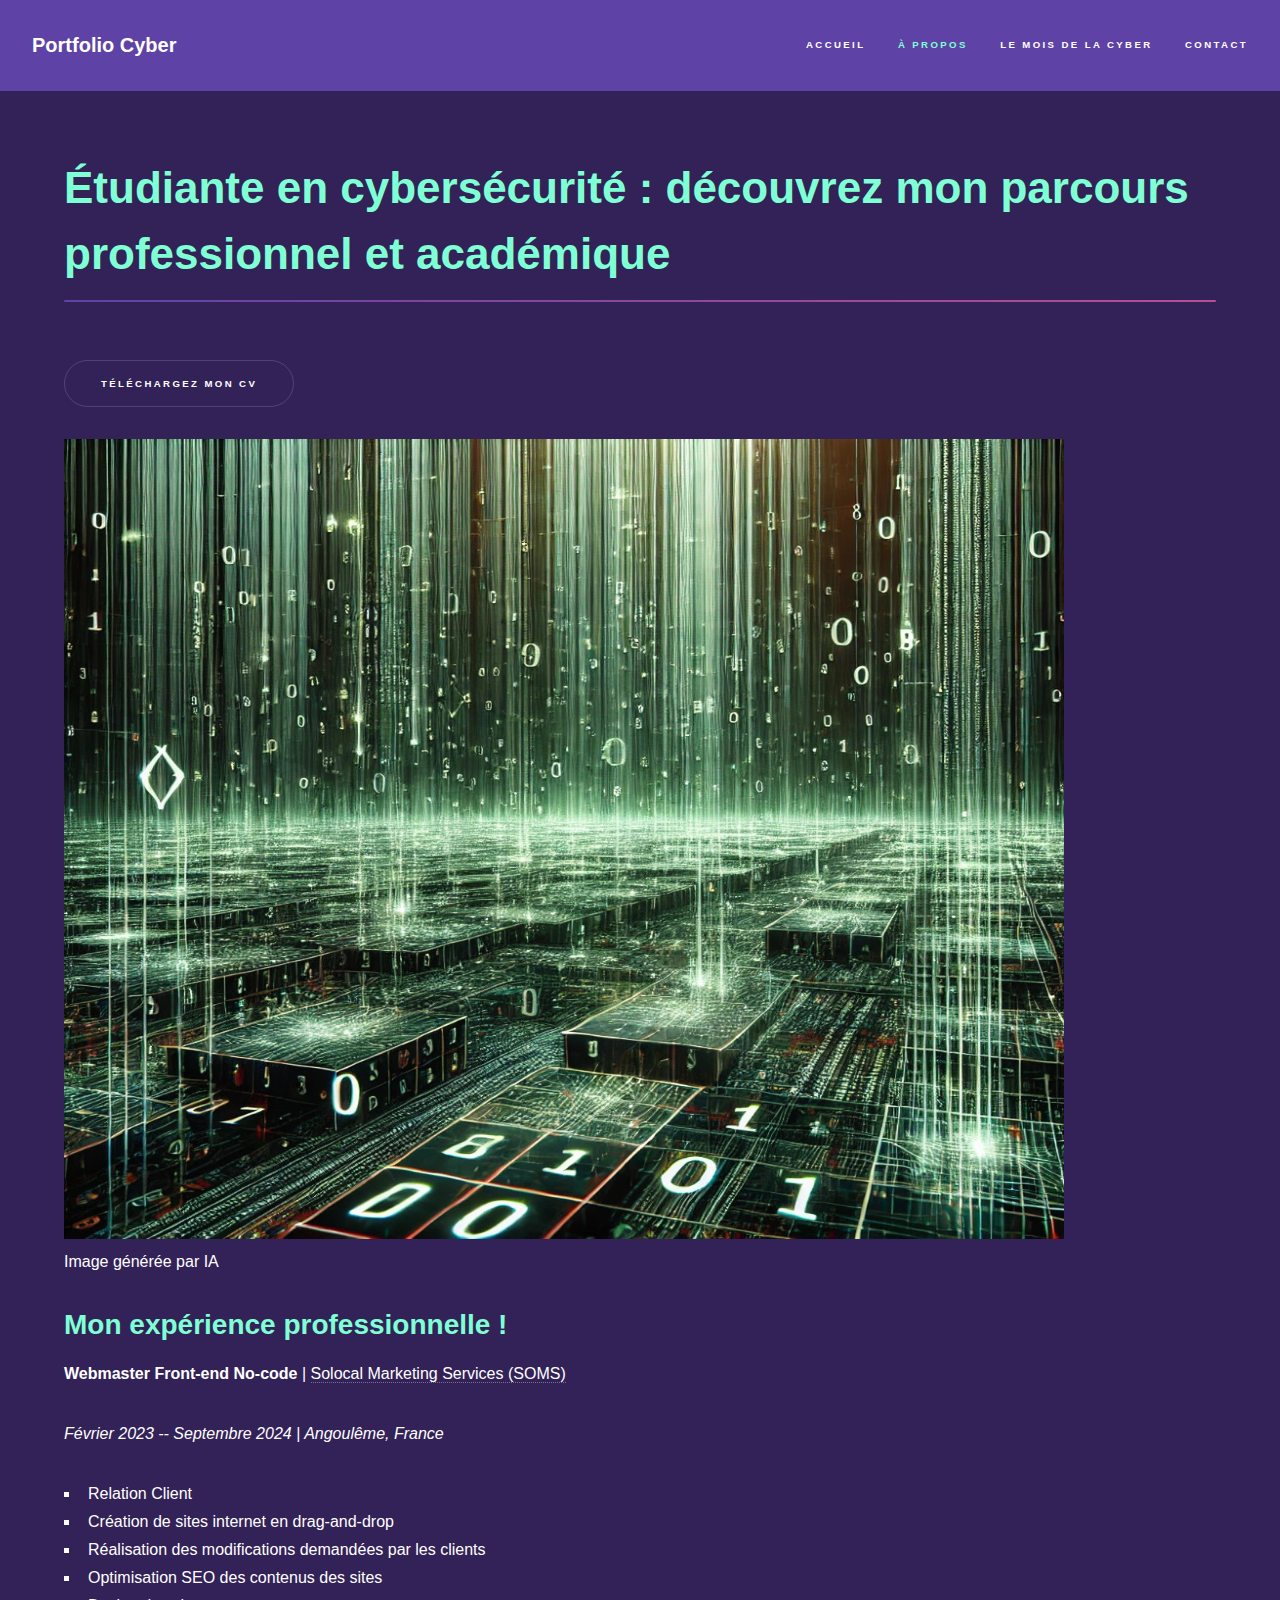
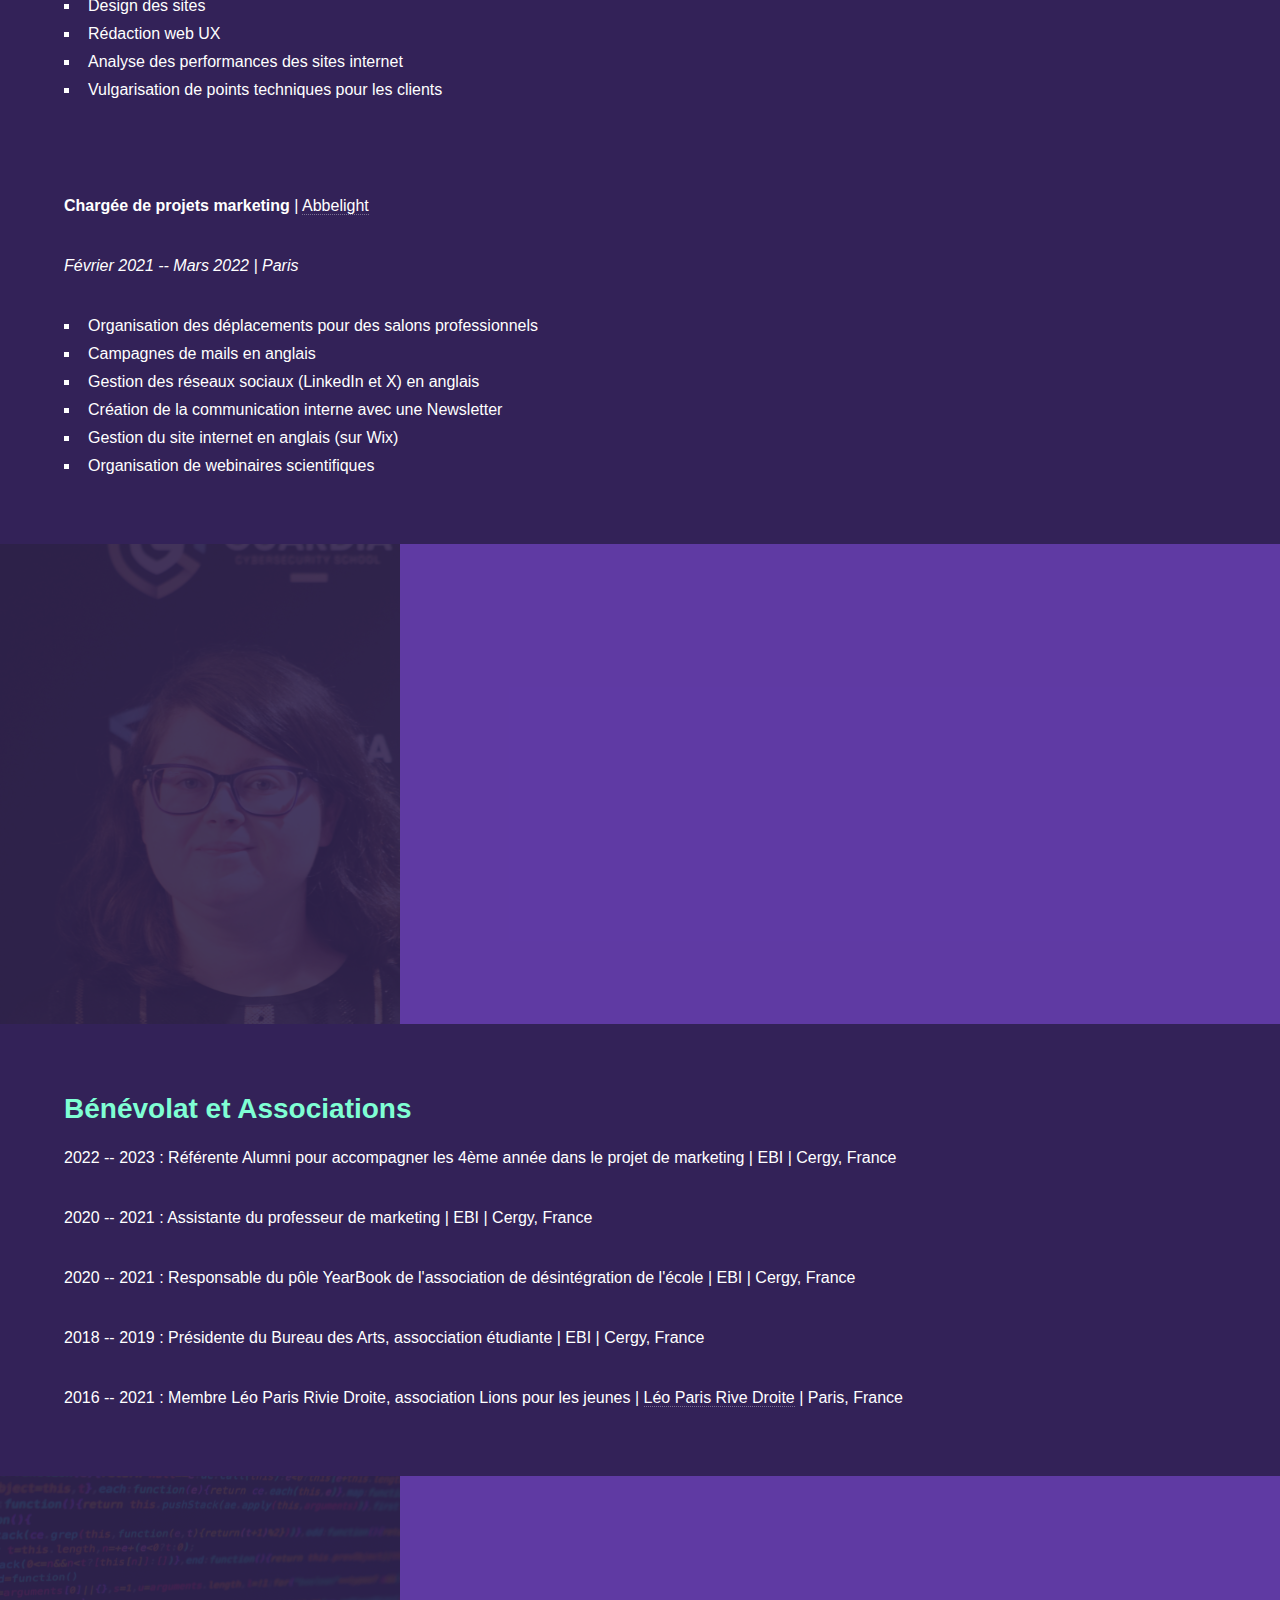
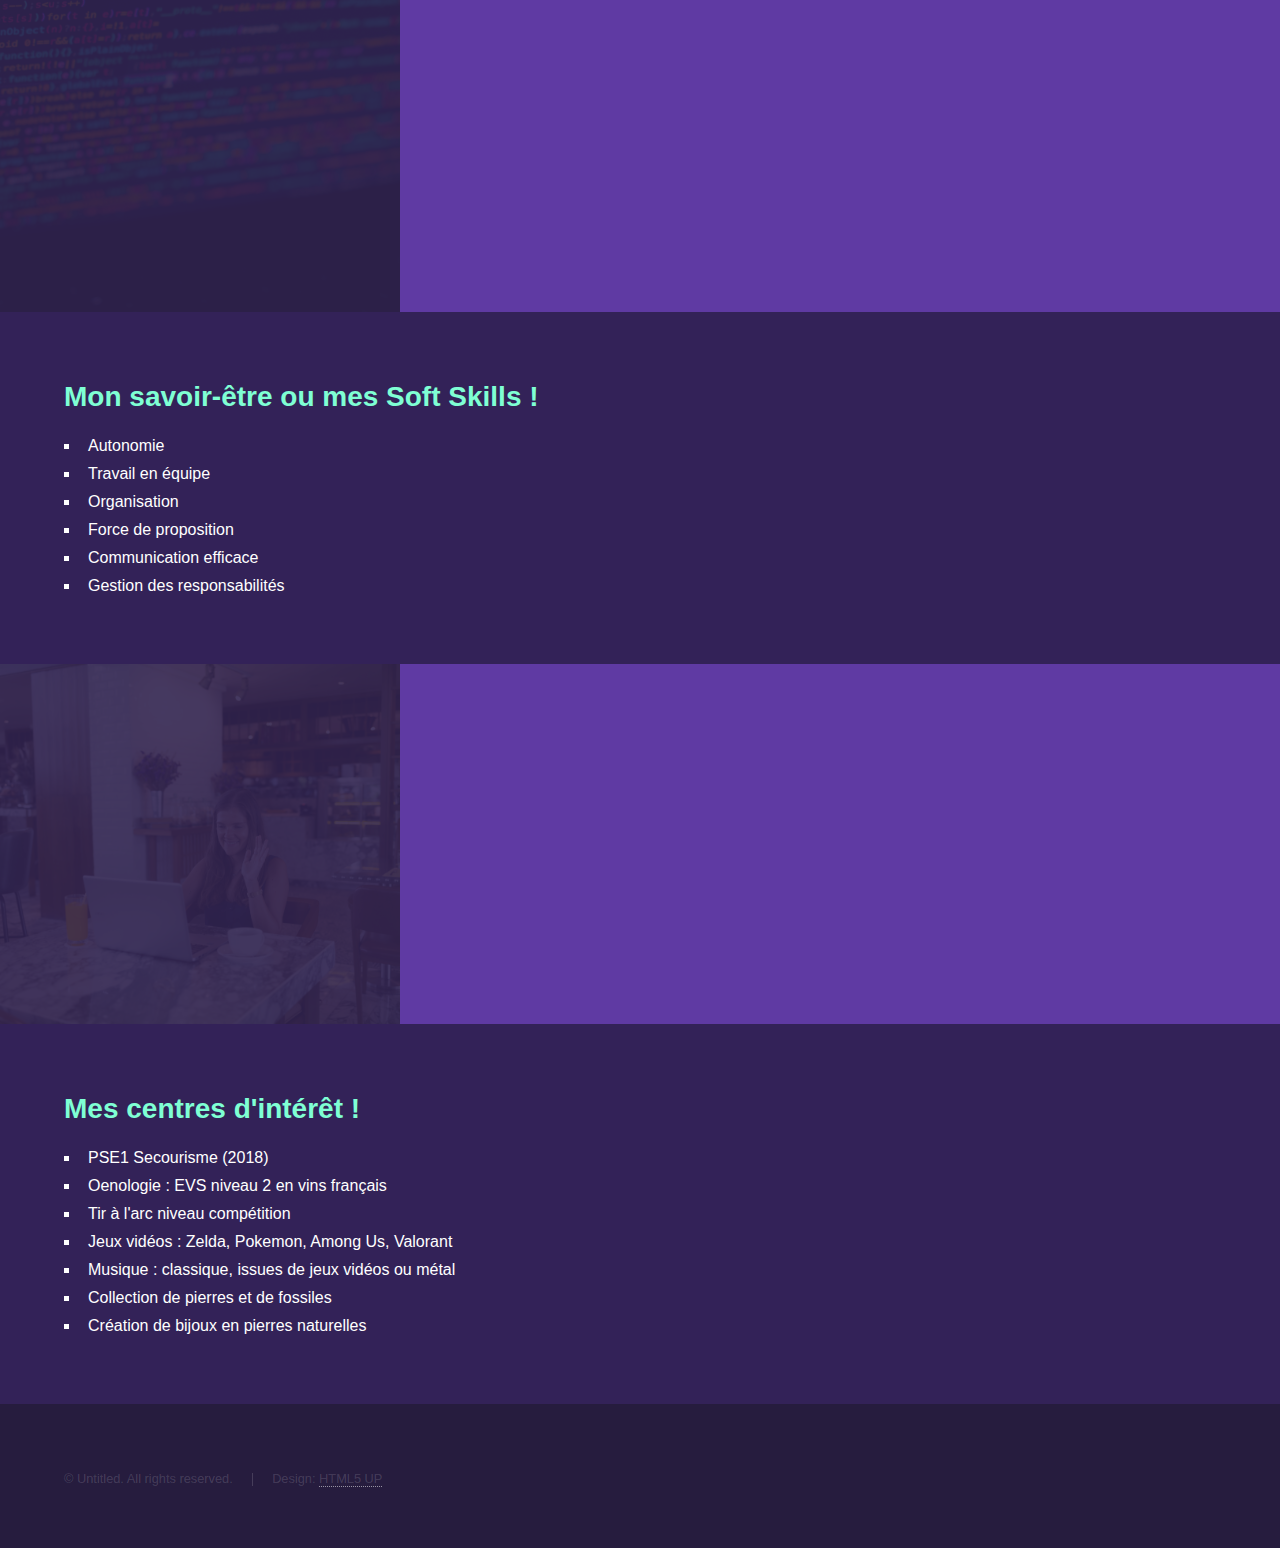
<file: a-propos.html>
<!DOCTYPE HTML>
<!--
	Hyperspace by HTML5 UP
	html5up.net | @ajlkn
	Free for personal and commercial use under the CCA 3.0 license (html5up.net/license)
-->
<html>
	<head>
		<title>À propos</title>
		<meta charset="utf-8" />
		<meta name="viewport" content="width=device-width, initial-scale=1, user-scalable=no" />
		<link rel="stylesheet" href="assets/css/main.css" />
		<noscript><link rel="stylesheet" href="assets/css/noscript.css" /></noscript>
	</head>
	<body class="is-preload">

		<!-- Header -->
			<header id="header">
				<a href="index.html" class="title">Portfolio Cyber</a>
				<nav>
					<ul>
						<li><a href="Accueil.html">Accueil</a></li>
						<li><a href="a-propos.html" class="active">À propos</a></li>
						<li><a href="mois-cyber.html" >Le mois de la cyber</a></li>
						<li><a href="Contact.html" >Contact</a></li>
					</ul>
				</nav>
			</header>

		<!-- Wrapper -->
			<div id="wrapper">

				<!-- Main -->
					<section id="main" class="wrapper">
						<div class="inner">
							<h1 class="major">Étudiante en cybersécurité : découvrez mon parcours professionnel et académique</h1>
							<ul class="actions">
								<li><a href="CV Elisabeth.pdf" class="button">Téléchargez mon CV</a></li>
							</ul>
							<span><img src="images/MatriceTB.jpg" alt="" style="width: 1000px;height: 800px"/><figcaption>Image générée par IA</figcaption></span><br>
							<h2>Mon expérience professionnelle !</h2>
							<p><b>Webmaster Front-end No-code</b> | <a href="https://www.solocalmarketingservices.fr/">Solocal Marketing Services (SOMS)</a></p>
							<p><i>Février 2023 -- Septembre 2024 | Angoulême, France</i></p>
							<ul style="list-style: square;">
								<li>Relation Client</li>
								<li>Création de sites internet en drag-and-drop</li>
								<li>Réalisation des modifications demandées par les clients</li>
								<li>Optimisation SEO des contenus des sites</li>
								<li>Design des sites</li>
								<li>Rédaction web UX</li>
								<li>Analyse des performances des sites internet</li>
								<li>Vulgarisation de points techniques pour les clients</li>
							</ul><br><br>

							<p><b>Chargée de projets marketing</b> | <a href="https://www.abbelight.com/">Abbelight</a></p>
							<p><i>Février 2021 -- Mars 2022 | Paris</i></p>
							<ul style="list-style: square;">
								<li>Organisation des déplacements pour des salons professionnels</li>
								<li>Campagnes de mails en anglais</li>
								<li>Gestion des réseaux sociaux (LinkedIn et X) en anglais</li>
								<li>Création de la communication interne avec une Newsletter</li>
								<li>Gestion du site internet en anglais (sur Wix)</li>
								<li>Organisation de webinaires scientifiques</li>
							</ul>
						</div>
					</section>
					<section id="two" class="wrapper style2 spotlights">
						<section>
							<a href="#" class="image"><img src="images/ma-photo.JPG" alt="" data-position="top center" /></a>
							<div class="content">
								<div class="inner">
									<h2>Mon parcours académique !</h2>
									<p>Bachelor Cybersécurité -- Première Année | <a href="https://guardia.school/">Guardia CS</a> | 2024 | Paris, France</p>
									<p>Master 2 -- Marketing Management | <a href="https://www.em-normandie.com/"> EM Normandie</a> | 2021 -- 2022 | Cergy, France</p>
									<p>Cycle ingénieur -- Majeure Marketing | <a href="https://www.ebi-edu.com/ebi-grande-ecole-ingenieurs-biologie-cergy/">EBI</a> | 2017 -- 2021 | Cergy, France</p>
									<p>PACES -- Filière Pharmacie | <a href="https://www.univ-spn.fr/"> Université Paris 13</a> | 2015 -- 2017 | Bobigny, France</p>
									<p>Baccalauréat Général Série S Mention Très Bien -- Option Physique Chimie | <a href="https://www.laprovidence.fr/">Notre Dame de La Providence</a> | 2015 | Vincennes, France</p>
								</div>
							</div>
						</section>
					</section>
					<section id="main" class="wrapper">
						<div class="inner">
							<h2>Bénévolat et Associations</h2>
							<p>2022 -- 2023 : Référente Alumni pour accompagner les 4ème année dans le projet de marketing | EBI | Cergy, France</p>
							<p>2020 -- 2021 : Assistante du professeur de marketing | EBI | Cergy, France</p>
							<p>2020 -- 2021 : Responsable du pôle YearBook de l'association de désintégration de l'école | EBI | Cergy, France</p>
							<p>2018 -- 2019 : Présidente du Bureau des Arts, assocciation étudiante | EBI | Cergy, France</p>
							<p>2016 -- 2021 : Membre Léo Paris Rivie Droite, association Lions pour les jeunes | <a href="https://www.facebook.com/leoclubparisrivedroite/?locale=fr_FR">Léo Paris Rive Droite</a> | Paris, France</p>
						</div>
					</section>
					<section id="two" class="wrapper style2 spotlights">
						<section>
							<a href="#" class="image"><img src="images/Matrice.jpg" alt="" data-position="top center" /></a>
							<div class="content">
								<div class="inner">
									<h2>Mes compétences techniques ou Hard Skills !</h2>
									<ul style="list-style: square;">
										<li><a href="https://www.powtoon.com/creators/?utm_source=google&utm_medium=cpc&utm_campaign=kd-brand-ww-exact-20240129&provider_sub_source=g&campaign_id=20973540912&ad_group_id=166825667748&ad_id=689280540653&target_id=kwd-49563910725&keyword_match_type=e&device=c&device_model=&gad_source=1&gclid=CjwKCAjwjsi4BhB5EiwAFAL0YCr2fgW24mEdsJijpuJ1aKup3M_OmmApOZ_KzuDTyUTbxQ8OkQTO6xoCJr8QAvD_BwE">Powtoon</a> : Montage de vidéos animées</li>
										<li>iMovie</li>
										<li>Python</li>
										<li>HTML5</li>
										<li>JavaScript</li>
										<li>CSS</li>
										<li>Suite Adobe</li>
										<li>Relation Client</li>
										<li>Création de sites web</li>
									</ul>
								</div>
							</div>
						</section>
					</section>
				</section>
				<section id="main" class="wrapper">
					<div class="inner">
						<h2>Mon savoir-être ou mes Soft Skills !</h2>
						<ul style="list-style: square;">
							<li>Autonomie</li>
							<li>Travail en équipe</li>
							<li>Organisation</li>
							<li>Force de proposition</li>
							<li>Communication efficace</li>
							<li>Gestion des responsabilités</li>
						</ul>
					</div>
				</section>
				<section id="two" class="wrapper style2 spotlights">
					<section>
						<a href="#" class="image"><img src="images/Langues.jpg" alt="" data-position="top center" /></a>
						<div class="content">
							<div class="inner">
								<h2>Les langues !</h2>
								<ul style="list-style: square;">
									<li>Anglais : Niveau C1 | TOEIC : 935 / 990 (passé en 2019)</li>
									<li>Espagnol : Niveau B2 | Certification <a href="https://paris.cervantes.es/fr/default.shtm"> Cervantès</a></li>
									<li>Français : Langue maternelle</li>
									<li>Grec Ancien : Traduction et lecture</li>
								</ul>
							</div>
						</div>
					</section>
				</section>
				<section id="main" class="wrapper">
					<div class="inner">
						<h2>Mes centres d'intérêt !</h2>
						<ul style="list-style: square;">
							<li>PSE1 Secourisme (2018)</li>
							<li>Oenologie : EVS niveau 2 en vins français</li>
							<li>Tir à l'arc niveau compétition</li>
							<li>Jeux vidéos : Zelda, Pokemon, Among Us, Valorant</li>
							<li>Musique : classique, issues de jeux vidéos ou métal </li>
							<li>Collection de pierres et de fossiles</li>
							<li>Création de bijoux en pierres naturelles</li>
						</ul>
					</div>
				</section>	
			</div>

		<!-- Footer -->
			<footer id="footer" class="wrapper alt">
				<div class="inner">
					<ul class="menu">
						<li>&copy; Untitled. All rights reserved.</li><li>Design: <a href="http://html5up.net">HTML5 UP</a></li>
					</ul>
				</div>
			</footer>

		<!-- Scripts -->
			<script src="assets/js/jquery.min.js"></script>
			<script src="assets/js/jquery.scrollex.min.js"></script>
			<script src="assets/js/jquery.scrolly.min.js"></script>
			<script src="assets/js/browser.min.js"></script>
			<script src="assets/js/breakpoints.min.js"></script>
			<script src="assets/js/util.js"></script>
			<script src="assets/js/main.js"></script>

	</body>
</html>
</file>
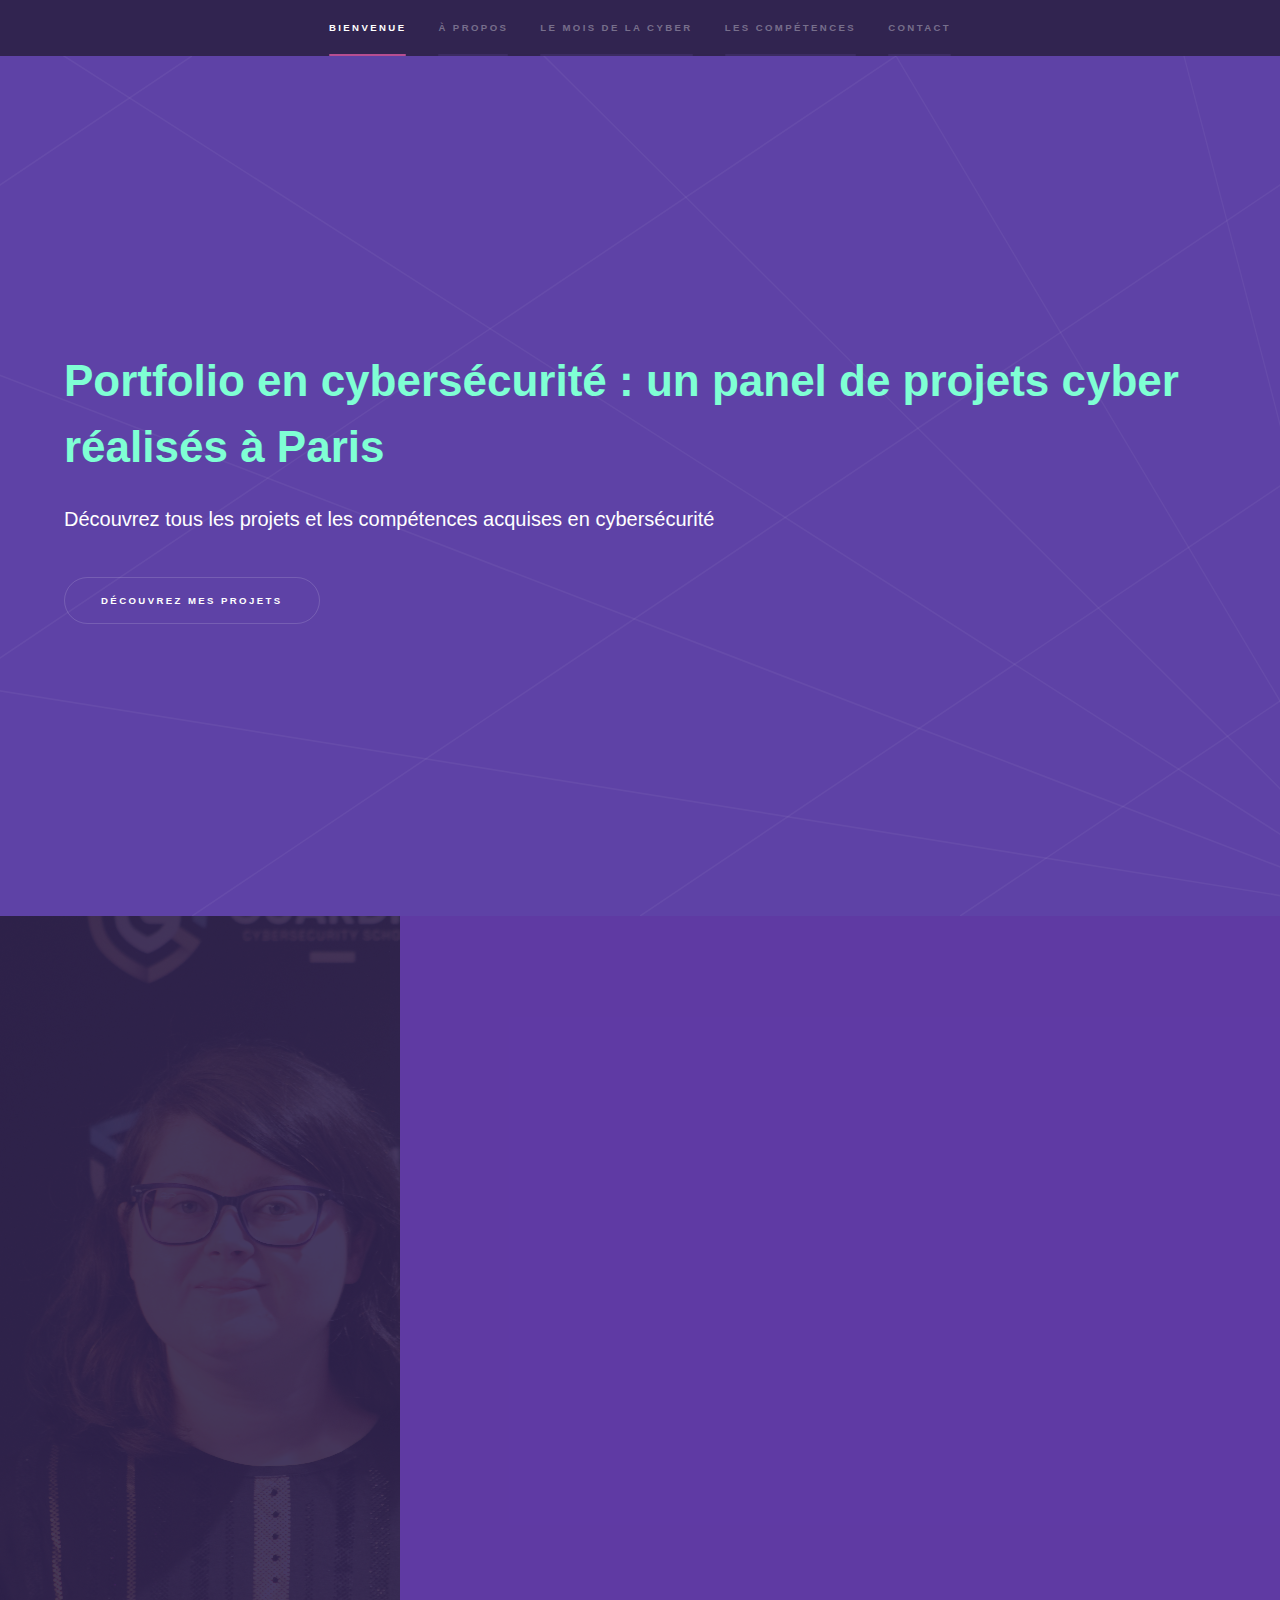
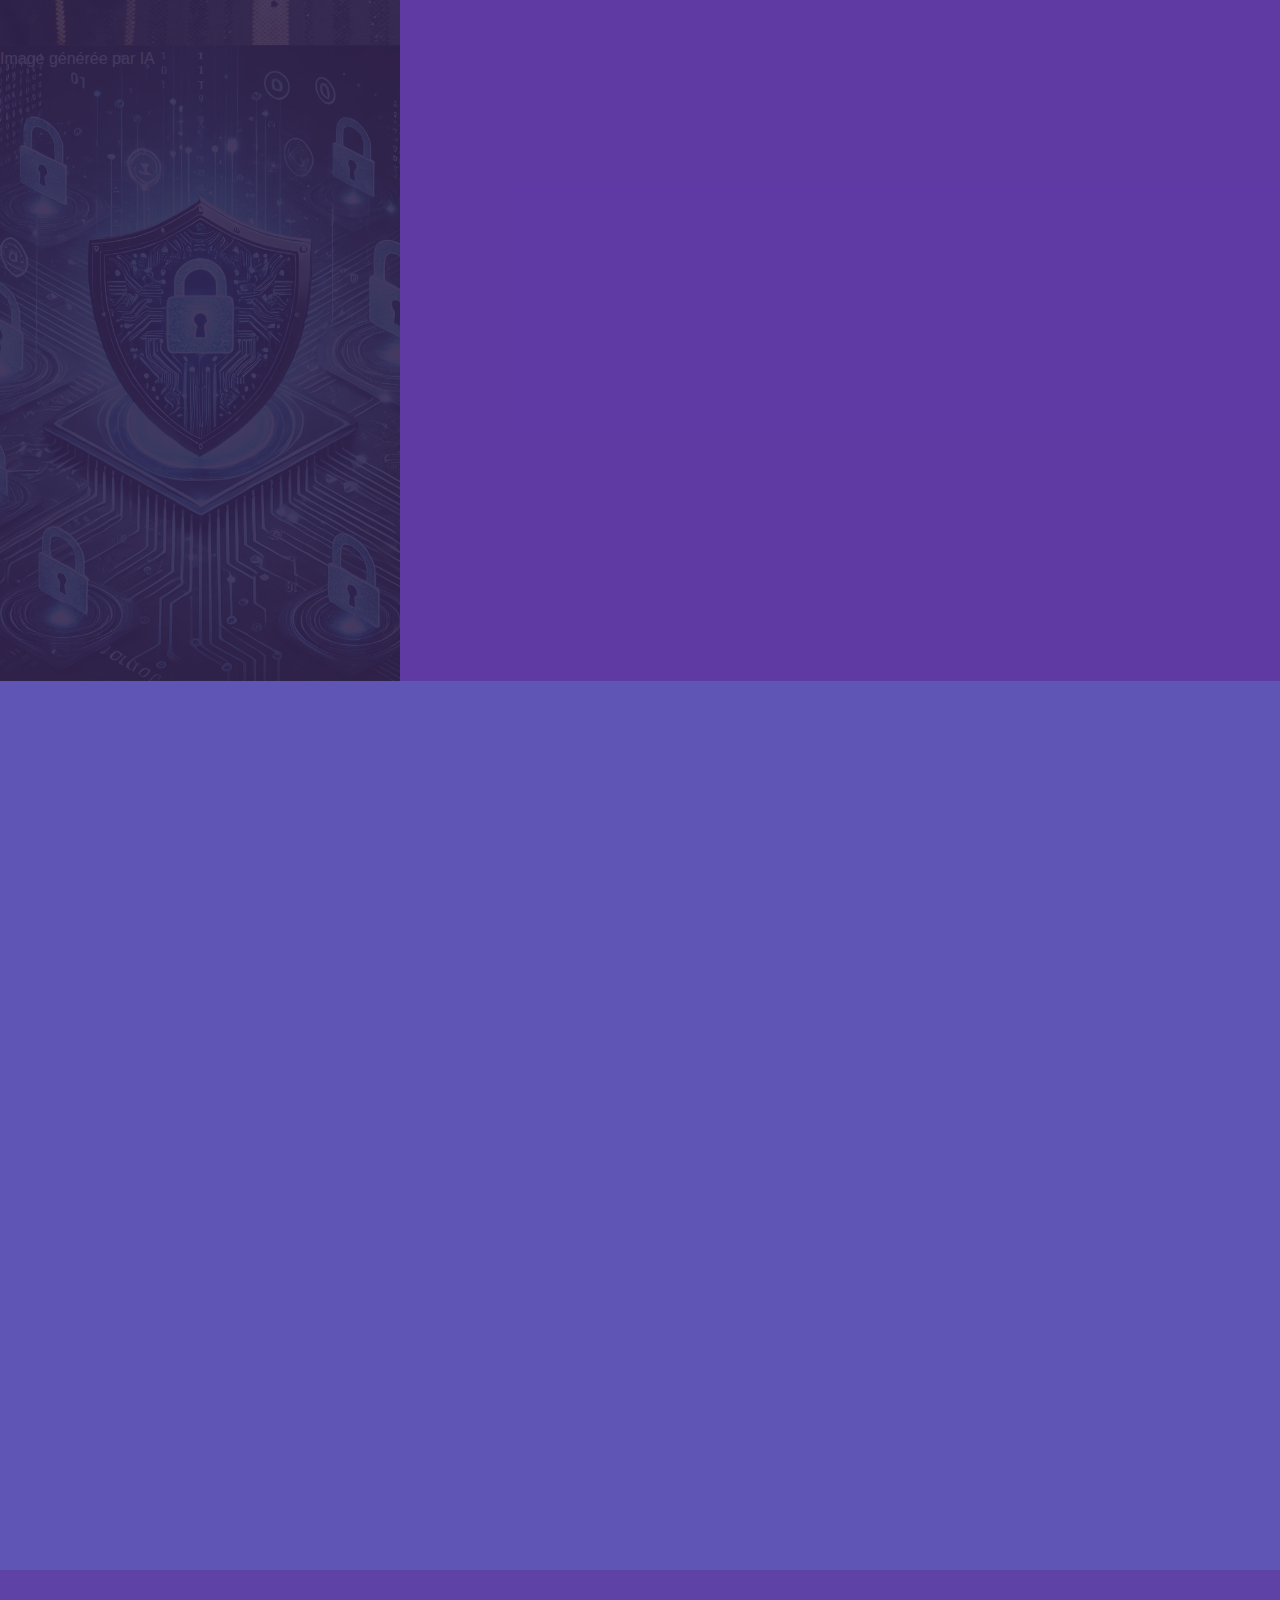
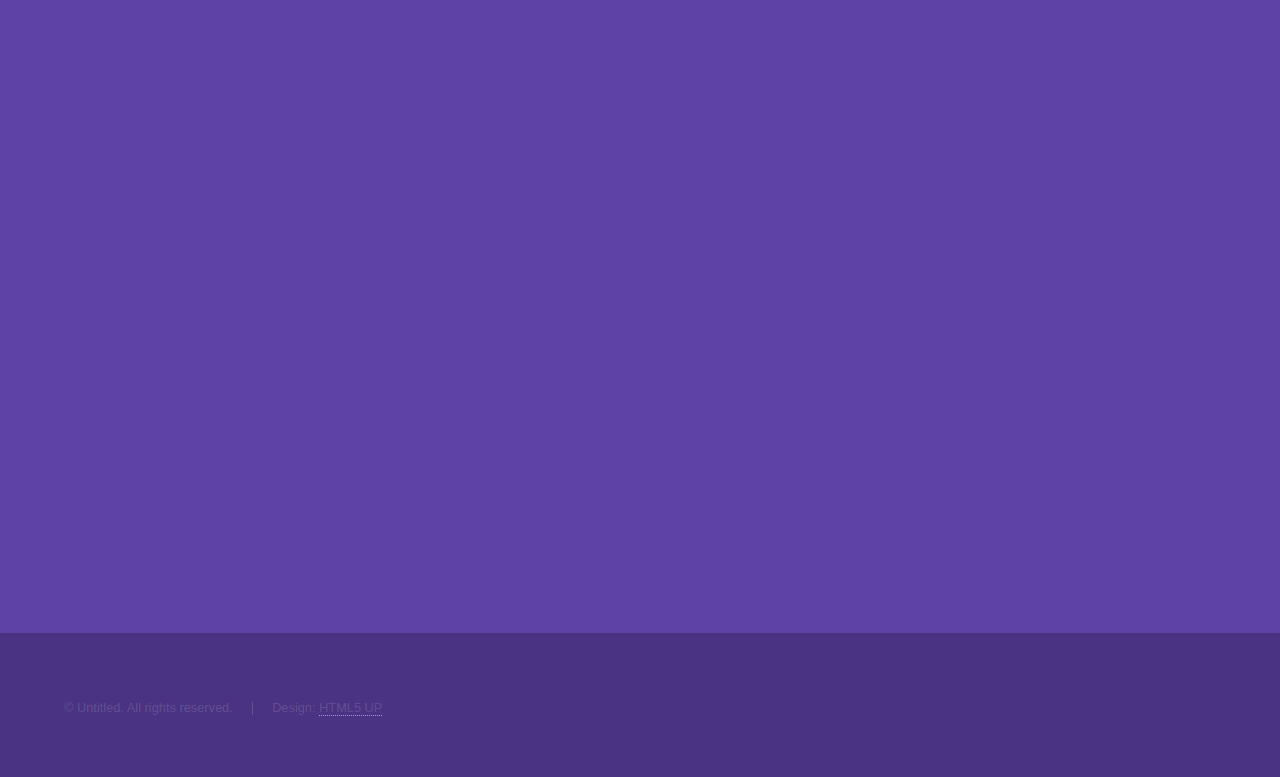
<file: Accueil.html>
<!DOCTYPE HTML>
<!--
	Hyperspace by HTML5 UP
	html5up.net | @ajlkn
	Free for personal and commercial use under the CCA 3.0 license (html5up.net/license)
-->
<html>
	<head>
		<title>Accueil</title>
		<meta charset="utf-8" />
		<meta name="viewport" content="width=device-width, initial-scale=1, user-scalable=no" />
		<link rel="stylesheet" href="assets/css/main.css" />
		<noscript><link rel="stylesheet" href="assets/css/noscript.css" /></noscript>
	</head>
	<body class="is-preload">

		<!-- Sidebar -->
			<section id="sidebar">
				<div class="inner">
					<nav>
						<ul>
							<li><a href="#intro">Bienvenue</a></li>
							<li><a href="#one">À propos</a></li>
							<li><a href="#two">Le mois de la cyber</a></li>
							<li><a href="#three">Les compétences</a></li>
							<li><a href="#four">Contact</a></li>
						</ul>
					</nav>
				</div>
			</section>

		<!-- Wrapper -->
			<div id="wrapper">

				<!-- Intro -->
					<section id="intro" class="wrapper style1 fullscreen fade-up">
						<div class="inner">
							<h1>Portfolio en cybersécurité : un panel de projets cyber réalisés à Paris</h1>
							<p>Découvrez tous les projets et les compétences acquises en cybersécurité</p>
							<ul class="actions">
								<li><a href="#one" class="button scrolly">Découvrez mes projets</a></li>
							</ul>
						</div>
					</section>

				<!-- One -->
					<section id="one" class="wrapper style2 spotlights">
						<section>
							<a href="#" class="image"><img src="images/ma-photo.JPG" alt="" data-position="center center" /></a>
							<div class="content">
								<div class="inner">
									<h2>Une étudiante en cyber déjà spécialisée dans son domaine</h2>
									<p>Actuellement âgée de 27 ans, je suis étudiante au sein de l’école <a href="https://guardia.school/">Guardia Cybersecurity School</a> dans le cadre d’une <b>reconversion professionnelle</b> dans le domaine de la cybersécurité qui me passionne.</p>
									<p>De février 2023 à septembre 2024, j’ai été <b>webmaster front-end no-code</b> au sein de l’entreprise <a href="https://www.solocalmarketingservices.fr/">Solocal Marketing Services (SOMS)</a>, dont la webfactory est installée à Angoulême. J’ai donc travaillé sur des sites internet (création et maintenance), ce qui m’a permis de développer mes connaissances sur la vie d'un site internet (SEO, optimisation des contenus, design, relation client, etc.).</p>
									<p>Je souhaite mettre mes compétences ainsi que mon savoir-être dans le domaine de la cybersécurité.</p>
									<ul class="actions">
										<li><a href="a-propos.html" class="button">Découvrez mon parcours</a></li>
									</ul>
									<ul class="actions">
										<li><a href="CV Elisabeth.pdf" class="button">Téléchargez mon CV</a></li>
									</ul>
								</div>
							</div>
						</section>
					</section>
					<section id="two" class="wrapper style2 spotlights">
						<section>
							<a href="#" class="image"><img src="images/Cybersecurite.jpg" alt="" data-position="top center" /><figcaption>Image générée par IA</figcaption></a>
							<div class="content">
								<div class="inner">
									<h2>Octobre - le premier projet : le mois de la cyber !</h2>
									<p>Dès la rentrée, lors de la semaine d’immersion organisée par Guardia, on nous a proposé de réaliser un <b>projet de sensibilisation</b> pour le mois de la cyber.</p>
									<p><b>Le mois de la cybersécurité</b>, célébré en octobre, est une initiative mondiale visant à sensibiliser les individus et les organisations à la protection de leurs données et systèmes en ligne. À une époque où les cyberattaques deviennent de plus en plus sophistiquées, il est crucial d'adopter de bonnes pratiques comme l'utilisation de mots de passe robustes, l’activation de <a href="https://www.microsoft.com/fr-fr/security/business/security-101/what-is-two-factor-authentication-2fa">l’authentification à deux facteurs</a>, la mise à jour régulière des logiciels et des appareils.</p>
									<p>Ce mois encourage également la vigilance face aux menaces telles que <a href="https://www.cnil.fr/fr/cnil-direct/question/le-phishing-cest-quoi#:~:text=L'hame%C3%A7onnage%20ou%20phishing%20est,le%20nom%20de%20cet%20organisme.">le phishing</a>, les ransomwares ou le vol d'identité. C'est donc un moment clé pour renforcer la sécurité numérique, tant pour les particuliers que pour les entreprises.</p>
									<ul class="actions">
										<li><a href="mois-cyber.html" class="button">Découvrez le projet !</a></li>
									</ul>
								</div>
							</div>
						</section>
					</section>

				<!-- Two -->
					<section id="three" class="wrapper style3 fade-up">
						<div class="inner">
							<h2>Quelles compétences et savoir-être ai-je développé au cours de mes projets ?</h2>
							<p>Retrouvez ci-dessous les principales compétences et les principaux savoir-faire acquis et développés au cours des projets présentés dans ce portfolio. </p>
							<div class="features">
								<section>
									<span class="icon solid major fa-code"></span>
									<h3>Linux</h3>
									<p>Utilisation de la ligne de commande sous linux en manipulant des fichiers, en configurant des serveurs et en exécutant des scripts.</p>
								</section>
								<section>
									<span class="icon solid major fa-lock"></span>
									<h3>Création d'un site web</h3>
									<p>Création d'un site web en utilisant plusieurs langages informatique : HTML, JavaScript, CSS.</p>
								</section>
								<section>
									<span class="icon solid major fa-cog"></span>
									<h3>Exploitation des failles de sécurité</h3>
									<p>Comprendre comment des failles comme les injections SQL, les failles XSS ou CSRF peuvent être utilisées pour compromettre un site web.</p>
								</section>
								<section>
									<span class="icon solid major fa-desktop"></span>
									<h3>Automatisation des tests de sécurité</h3>
									<p>Création de scripts pour effectuer des tâches répétitives (en utilisant Python ou Bash pour scanner des vulnérabilités).</p>
								</section>
								<section>
									<span class="icon solid major fa-link"></span>
									<h3>Travail en équipe</h3>
									<p>Savoir collaborer, répartir les tâches et respecter les délais.</p>
								</section>
								<section>
									<span class="icon major fa-gem"></span>
									<h3>Autonomie</h3>
									<p>Être capable de travailler et d'avancer dans les projets tout en gérant son temps.</p>
								</section>
							</div>
						</div>
					</section>

				<!-- Three -->
					<section id="four" class="wrapper style1 fade-up">
						<div class="inner">
							<h2>Des questions sur mes projets en cyber ? Contactez-moi !</h2>
							<p>La cybersécurité est un domaine en constante évolution ! N'hésitez pas à me contacter si vous avez des questions sur les différents projets exposés dans ce portfolio.</p>
							<div class="split style1">
								<section>
									<form method="post" action="#">
										<div class="fields">
											<div class="field half">
												<label for="name">Nom</label>
												<input type="text" name="name" id="name" />
											</div>
											<div class="field half">
												<label for="email">Email</label>
												<input type="text" name="email" id="email" />
											</div>
											<div class="field">
												<label for="message">Message</label>
												<textarea name="message" id="message" rows="5"></textarea>
											</div>
										</div>
										<ul class="actions">
											<li><a href="eriviere@guardiaschool.fr" class="button submit">Envoyez ma demande</a></li>
										</ul>
									</form>
								</section>
								<section>
									<ul class="contact">
										<li>
											<h3>Adresse</h3>
											<span>55 rue Colmet Lépinay<br />
											93100, Montreuil<br />
											France</span>
										</li>
										<li>
											<h3>Email</h3>
											<a href="#">eriviere@guardiaschool.fr</a>
										</li>
										<li>
											<h3>Phone</h3>
											<span>+33 7 86 49 94 28</span>
										</li>
										<li>
											<h3>Réseaux Sociaux</h3>
											<ul class="icons">
												<li><a href="https://github.com/Lizy8877" class="icon brands fa-github"><span class="label">GitHub</span></a></li>
												<li><a href="https://www.linkedin.com/in/elisabethriviere/" class="icon brands fa-linkedin-in"><span class="label">LinkedIn</span></a></li>
											</ul>
										</li>
									</ul>
								</section>
							</div>
						</div>
					</section>

			</div>

		<!-- Footer -->
			<footer id="footer" class="wrapper style1-alt">
				<div class="inner">
					<ul class="menu">
						<li>&copy; Untitled. All rights reserved.</li><li>Design: <a href="http://html5up.net">HTML5 UP</a></li>
					</ul>
				</div>
			</footer>

		<!-- Scripts -->
			<script src="assets/js/jquery.min.js"></script>
			<script src="assets/js/jquery.scrollex.min.js"></script>
			<script src="assets/js/jquery.scrolly.min.js"></script>
			<script src="assets/js/browser.min.js"></script>
			<script src="assets/js/breakpoints.min.js"></script>
			<script src="assets/js/util.js"></script>
			<script src="assets/js/main.js"></script>

	</body>
</html>
</file>
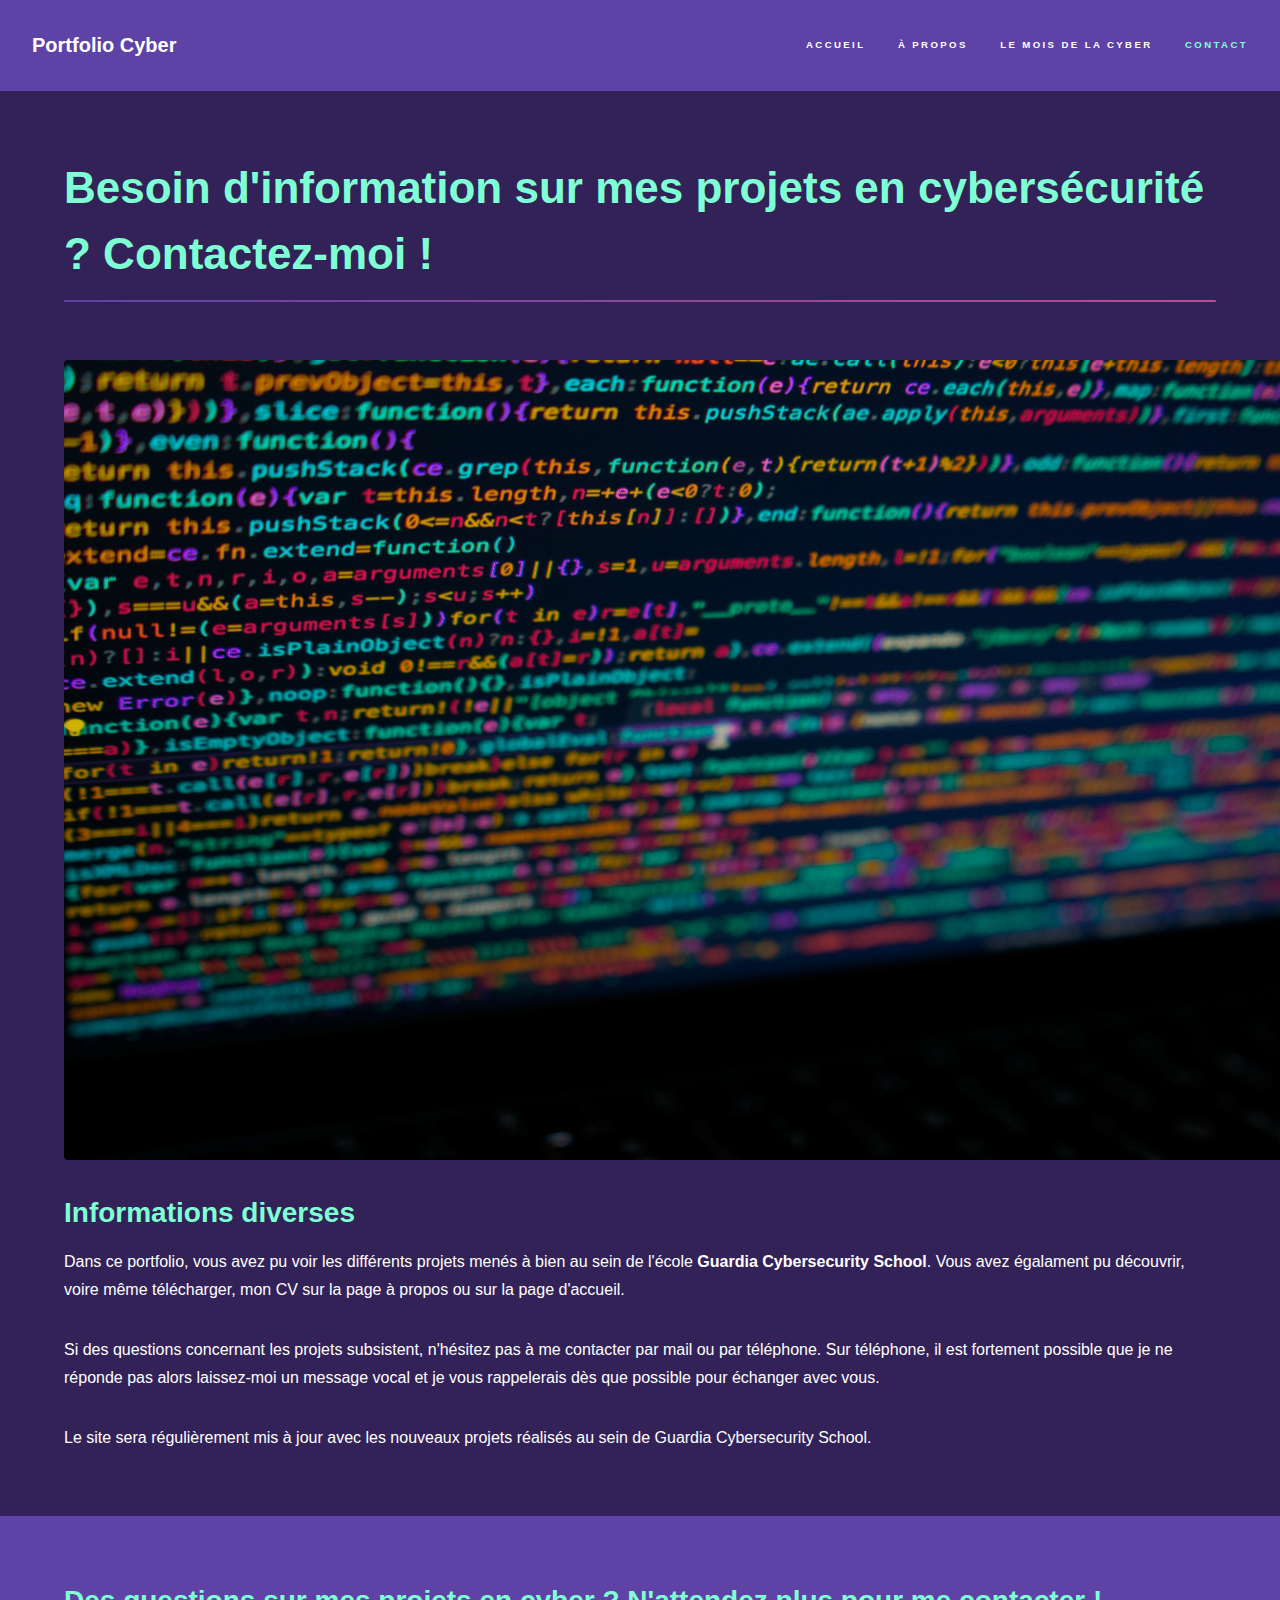
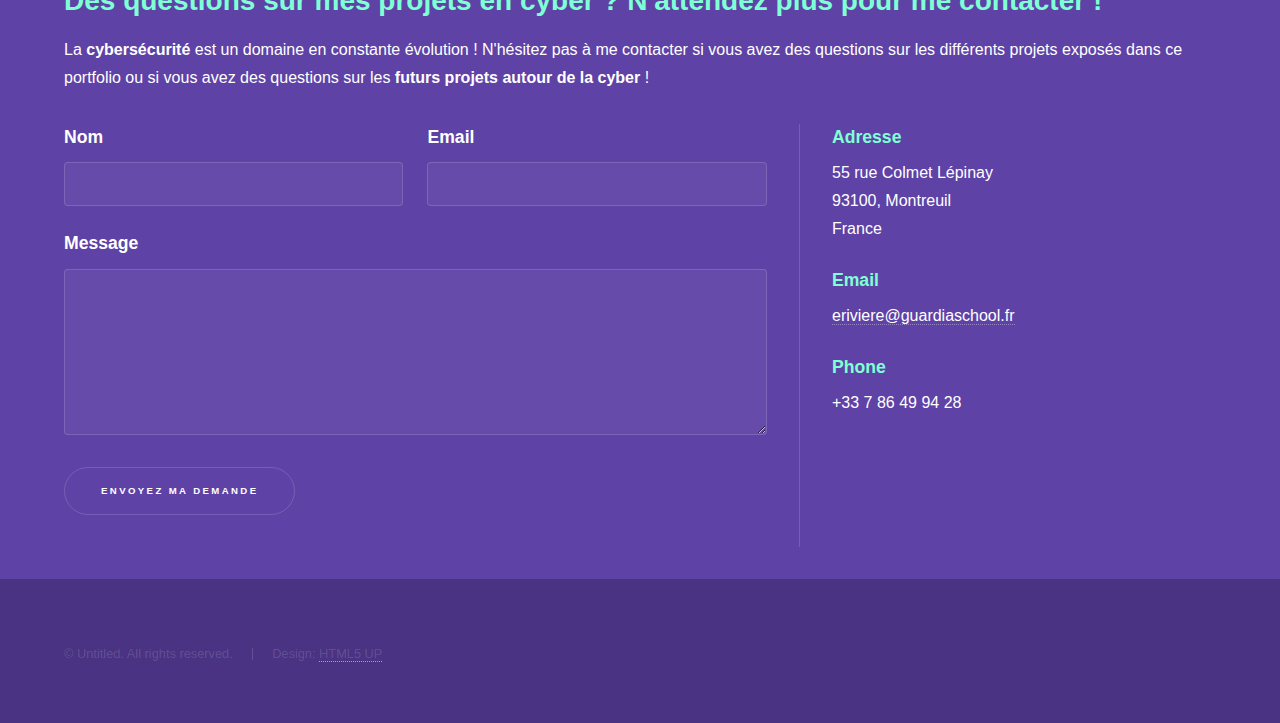
<file: Contact.html>
<!DOCTYPE HTML>
<!--
	Hyperspace by HTML5 UP
	html5up.net | @ajlkn
	Free for personal and commercial use under the CCA 3.0 license (html5up.net/license)
-->
<html>
	<head>
		<title>Contact</title>
		<meta charset="utf-8" />
		<meta name="viewport" content="width=device-width, initial-scale=1, user-scalable=no" />
		<link rel="stylesheet" href="assets/css/main.css" />
		<noscript><link rel="stylesheet" href="assets/css/noscript.css" /></noscript>
	</head>
	<body class="is-preload">

		<!-- Header -->
			<header id="header">
				<a href="index.html" class="title">Portfolio Cyber</a>
				<nav>
					<ul>
						<li><a href="Accueil.html">Accueil</a></li>
						<li><a href="a-propos.html" >À propos</a></li>
						<li><a href="mois-cyber.html" >Le mois de la cyber</a></li>
						<li><a href="Contact.html" class="active" >Contact</a></li>
					</ul>
				</nav>
			</header>

		<!-- Wrapper -->
		<div id="wrapper">

			<!-- Main -->
				<section id="main" class="wrapper">
					<div class="inner">
						<h1 class="major">Besoin d'information sur mes projets en cybersécurité ? Contactez-moi !</h1>
						<span class="image fit"><img src="images/Matrice.jpg" alt="" style="width: 1450px;height: 800px" /></span>
						<h2>Informations diverses</h2>
						<p>Dans ce portfolio, vous avez pu voir les différents projets menés à bien au sein de l'école <b>Guardia Cybersecurity School</b>. Vous avez égalament pu découvrir, voire même télécharger, mon CV sur la page à propos ou sur la page d'accueil.</p>
						<p>Si des questions concernant les projets subsistent, n'hésitez pas à me contacter par mail ou par téléphone. Sur téléphone, il est fortement possible que je ne réponde pas alors laissez-moi un message vocal et je vous rappelerais dès que possible pour échanger avec vous.</p>
						<p>Le site sera régulièrement mis à jour avec les nouveaux projets réalisés au sein de Guardia Cybersecurity School.</p>
					</div>
				</section>

		</div>

				<!-- Three -->
					<section id="four" class="wrapper style1 fade-up">
						<div class="inner">
							<h2>Des questions sur mes projets en cyber ? N'attendez plus pour me contacter !</h2>
							<p>La <b>cybersécurité</b> est un domaine en constante évolution ! N'hésitez pas à me contacter si vous avez des questions sur les différents projets exposés dans ce portfolio ou si vous avez des questions sur les <b>futurs projets autour de la cyber</b> !</p>
							<div class="split style1">
								<section>
									<form method="post" action="#">
										<div class="fields">
											<div class="field half">
												<label for="name">Nom</label>
												<input type="text" name="name" id="name" />
											</div>
											<div class="field half">
												<label for="email">Email</label>
												<input type="text" name="email" id="email" />
											</div>
											<div class="field">
												<label for="message">Message</label>
												<textarea name="message" id="message" rows="5"></textarea>
											</div>
										</div>
										<ul class="actions">
											<li><a href="eriviere@guardiaschool.fr" class="button submit">Envoyez ma demande</a></li>
										</ul>
									</form>
								</section>
								<section>
									<ul class="contact">
										<li>
											<h3>Adresse</h3>
											<span>55 rue Colmet Lépinay<br />
											93100, Montreuil<br />
											France</span>
										</li>
										<li>
											<h3>Email</h3>
											<a href="#">eriviere@guardiaschool.fr</a>
										</li>
										<li>
											<h3>Phone</h3>
											<span>+33 7 86 49 94 28</span>
										</li>
									</ul>
								</section>
							</div>
						</div>
					</section>

			</div>

		<!-- Footer -->
			<footer id="footer" class="wrapper style1-alt">
				<div class="inner">
					<ul class="menu">
						<li>&copy; Untitled. All rights reserved.</li><li>Design: <a href="http://html5up.net">HTML5 UP</a></li>
					</ul>
				</div>
			</footer>

		<!-- Scripts -->
			<script src="assets/js/jquery.min.js"></script>
			<script src="assets/js/jquery.scrollex.min.js"></script>
			<script src="assets/js/jquery.scrolly.min.js"></script>
			<script src="assets/js/browser.min.js"></script>
			<script src="assets/js/breakpoints.min.js"></script>
			<script src="assets/js/util.js"></script>
			<script src="assets/js/main.js"></script>

	</body>
</html>
</file>
<file: assets/css/noscript.css>
/*
	Hyperspace by HTML5 UP
	html5up.net | @ajlkn
	Free for personal and commercial use under the CCA 3.0 license (html5up.net/license)
*/

/* Spotlights */

	.spotlights > section > .image:before {
		opacity: 0 !important;
	}

	.spotlights > section > .content > .inner {
		-moz-transform: none !important;
		-webkit-transform: none !important;
		-ms-transform: none !important;
		transform: none !important;
		opacity: 1 !important;
	}

/* Wrapper */

	.wrapper > .inner {
		opacity: 1 !important;
		-moz-transform: none !important;
		-webkit-transform: none !important;
		-ms-transform: none !important;
		transform: none !important;
	}

/* Sidebar */

	#sidebar > .inner {
		opacity: 1 !important;
	}

	#sidebar nav > ul > li {
		-moz-transform: none !important;
		-webkit-transform: none !important;
		-ms-transform: none !important;
		transform: none !important;
		opacity: 1 !important;
	}
</file>
<file: assets/css/main.css>
@import url(fontawesome-all.min.css);

/*
	Hyperspace by HTML5 UP
	html5up.net | @ajlkn
	Free for personal and commercial use under the CCA 3.0 license (html5up.net/license)
*/

html, body, div, span, applet, object,
iframe, h1, h2, h3, h4, h5, h6, p, blockquote,
pre, a, abbr, acronym, address, big, cite,
code, del, dfn, em, img, ins, kbd, q, s, samp,
small, strike, strong, sub, sup, tt, var, b,
u, i, center, dl, dt, dd, ol, ul, li, fieldset,
form, label, legend, table, caption, tbody,
tfoot, thead, tr, th, td, article, aside,
canvas, details, embed, figure, figcaption,
footer, header, hgroup, menu, nav, output, ruby,
section, summary, time, mark, audio, video {
	margin: 0;
	padding: 0;
	border: 0;
	font-size: 100%;
	font: inherit;
	vertical-align: baseline;}

article, aside, details, figcaption, figure,
footer, header, hgroup, menu, nav, section {
	display: block;}

body {
	line-height: 1;
}

ol, ul {
	list-style: none;
}

blockquote, q {
	quotes: none;
}

	blockquote:before, blockquote:after, q:before, q:after {
		content: '';
		content: none;
	}

table {
	border-collapse: collapse;
	border-spacing: 0;
}

body {
	-webkit-text-size-adjust: none;
}

mark {
	background-color: transparent;
	color: inherit;
}

input::-moz-focus-inner {
	border: 0;
	padding: 0;
}

input, select, textarea {
	-moz-appearance: none;
	-webkit-appearance: none;
	-ms-appearance: none;
	appearance: none;
}

/* Basic */

	@-ms-viewport {
		width: device-width;
	}

	body {
		-ms-overflow-style: scrollbar;
	}

	@media screen and (max-width: 480px) {

		html, body {
			min-width: 320px;
		}

	}

	html {
		box-sizing: border-box;
	}

	*, *:before, *:after {
		box-sizing: inherit;
	}

	body {
		background: #332258;
	}

		body.is-preload *, body.is-preload *:before, body.is-preload *:after {
			-moz-animation: none !important;
			-webkit-animation: none !important;
			-ms-animation: none !important;
			animation: none !important;
			-moz-transition: none !important;
			-webkit-transition: none !important;
			-ms-transition: none !important;
			transition: none !important;
		}

/* Type */

	body, input, select, textarea {
		color: rgb(255, 255, 255);
		font-family: Arial, Helvetica, sans-serif;
		font-size: 16.5pt;
		font-weight: normal;
		line-height: 1.75;
	}

		@media screen and (max-width: 1680px) {

			body, input, select, textarea {
				font-size: 13pt;
			}

		}

		@media screen and (max-width: 1280px) {

			body, input, select, textarea {
				font-size: 12pt;
			}

		}

		@media screen and (max-width: 360px) {

			body, input, select, textarea {
				font-size: 11pt;
			}

		}

	a {
		-moz-transition: color 0.2s ease, border-bottom-color 0.2s ease;
		-webkit-transition: color 0.2s ease, border-bottom-color 0.2s ease;
		-ms-transition: color 0.2s ease, border-bottom-color 0.2s ease;
		transition: color 0.2s ease, border-bottom-color 0.2s ease;
		border-bottom: dotted 1px rgba(255, 255, 255, 0.35);
		color: inherit;
		text-decoration: none;
	}

		a:hover {
			border-bottom-color: transparent;
			color: #ffffff;
		}

	strong, b {
		color: #ffffff;
		font-weight: bold;
	}

	em, i {
		font-style: italic;
	}

	p {
		margin: 0 0 2em 0;
	}

	h1, h2, h3, h4, h5, h6 {
		color: aquamarine;
		font-weight: bold;
		line-height: 1.5;
		margin: 0 0 0.5em 0;
	}

		h1 a, h2 a, h3 a, h4 a, h5 a, h6 a {
			color: inherit;
			text-decoration: none;
		}

	h1 {
		font-size: 2.75em;
	}

		h1.major {
			margin: 0 0 1.3em 0;
			position: relative;
			padding-bottom: 0.35em;
		}

			h1.major:after {
				background-image: -moz-linear-gradient(to right, #5e42a6, #b74e91);
				background-image: -webkit-linear-gradient(to right, #5e42a6, #b74e91);
				background-image: -ms-linear-gradient(to right, #5e42a6, #b74e91);
				background-image: linear-gradient(to right, #5e42a6, #b74e91);
				-moz-transition: max-width 0.2s ease;
				-webkit-transition: max-width 0.2s ease;
				-ms-transition: max-width 0.2s ease;
				transition: max-width 0.2s ease;
				border-radius: 0.2em;
				bottom: 0;
				content: '';
				height: 0.05em;
				position: absolute;
				right: 0;
				width: 100%;
			}

	h2 {
		font-size: 1.75em;
	}

	h3 {
		font-size: 1.1em;
	}

	h4 {
		font-size: 1em;
	}

	h5 {
		font-size: 0.8em;
	}

	h6 {
		font-size: 0.6em;
	}

	@media screen and (max-width: 736px) {

		h1 {
			font-size: 2em;
		}

		h2 {
			font-size: 1.25em;
		}

		h3 {
			font-size: 1em;
		}

		h4 {
			font-size: 0.8em;
		}

		h5 {
			font-size: 0.6em;
		}

		h6 {
			font-size: 0.6em;
		}

	}

	sub {
		font-size: 0.8em;
		position: relative;
		top: 0.5em;
	}

	sup {
		font-size: 0.8em;
		position: relative;
		top: -0.5em;
	}

	blockquote {
		border-left: solid 4px rgba(255, 255, 255, 0.15);
		font-style: italic;
		margin: 0 0 2em 0;
		padding: 0.5em 0 0.5em 2em;
	}

	code {
		background: rgba(255, 255, 255, 0.05);
		border-radius: 0.25em;
		border: solid 1px rgba(255, 255, 255, 0.15);
		font-family: "Courier New", monospace;
		font-size: 0.9em;
		margin: 0 0.25em;
		padding: 0.25em 0.65em;
	}

	pre {
		-webkit-overflow-scrolling: touch;
		font-family: "Courier New", monospace;
		font-size: 0.9em;
		margin: 0 0 2em 0;
	}

		pre code {
			display: block;
			line-height: 1.75em;
			padding: 1em 1.5em;
			overflow-x: auto;
		}

	hr {
		border: 0;
		border-bottom: solid 1px rgba(255, 255, 255, 0.15);
		margin: 2em 0;
	}

		hr.major {
			margin: 3em 0;
		}

	.align-left {
		text-align: left;
	}

	.align-center {
		text-align: center;
	}

	.align-right {
		text-align: right;
	}

/* Row */

	.row {
		display: flex;
		flex-wrap: wrap;
		box-sizing: border-box;
		align-items: stretch;
	}

		.row > * {
			box-sizing: border-box;
		}

		.row.gtr-uniform > * > :last-child {
			margin-bottom: 0;
		}

		.row.aln-left {
			justify-content: flex-start;
		}

		.row.aln-center {
			justify-content: center;
		}

		.row.aln-right {
			justify-content: flex-end;
		}

		.row.aln-top {
			align-items: flex-start;
		}

		.row.aln-middle {
			align-items: center;
		}

		.row.aln-bottom {
			align-items: flex-end;
		}

		.row > .imp {
			order: -1;
		}

		.row > .col-1 {
			width: 8.33333%;
		}

		.row > .off-1 {
			margin-left: 8.33333%;
		}

		.row > .col-2 {
			width: 16.66667%;
		}

		.row > .off-2 {
			margin-left: 16.66667%;
		}

		.row > .col-3 {
			width: 25%;
		}

		.row > .off-3 {
			margin-left: 25%;
		}

		.row > .col-4 {
			width: 33.33333%;
		}

		.row > .off-4 {
			margin-left: 33.33333%;
		}

		.row > .col-5 {
			width: 41.66667%;
		}

		.row > .off-5 {
			margin-left: 41.66667%;
		}

		.row > .col-6 {
			width: 50%;
		}

		.row > .off-6 {
			margin-left: 50%;
		}

		.row > .col-7 {
			width: 58.33333%;
		}

		.row > .off-7 {
			margin-left: 58.33333%;
		}

		.row > .col-8 {
			width: 66.66667%;
		}

		.row > .off-8 {
			margin-left: 66.66667%;
		}

		.row > .col-9 {
			width: 75%;
		}

		.row > .off-9 {
			margin-left: 75%;
		}

		.row > .col-10 {
			width: 83.33333%;
		}

		.row > .off-10 {
			margin-left: 83.33333%;
		}

		.row > .col-11 {
			width: 91.66667%;
		}

		.row > .off-11 {
			margin-left: 91.66667%;
		}

		.row > .col-12 {
			width: 100%;
		}

		.row > .off-12 {
			margin-left: 100%;
		}

		.row.gtr-0 {
			margin-top: 0;
			margin-left: 0em;
		}

			.row.gtr-0 > * {
				padding: 0 0 0 0em;
			}

			.row.gtr-0.gtr-uniform {
				margin-top: 0em;
			}

				.row.gtr-0.gtr-uniform > * {
					padding-top: 0em;
				}

		.row.gtr-25 {
			margin-top: 0;
			margin-left: -0.375em;
		}

			.row.gtr-25 > * {
				padding: 0 0 0 0.375em;
			}

			.row.gtr-25.gtr-uniform {
				margin-top: -0.375em;
			}

				.row.gtr-25.gtr-uniform > * {
					padding-top: 0.375em;
				}

		.row.gtr-50 {
			margin-top: 0;
			margin-left: -0.75em;
		}

			.row.gtr-50 > * {
				padding: 0 0 0 0.75em;
			}

			.row.gtr-50.gtr-uniform {
				margin-top: -0.75em;
			}

				.row.gtr-50.gtr-uniform > * {
					padding-top: 0.75em;
				}

		.row {
			margin-top: 0;
			margin-left: -1.5em;
		}

			.row > * {
				padding: 0 0 0 1.5em;
			}

			.row.gtr-uniform {
				margin-top: -1.5em;
			}

				.row.gtr-uniform > * {
					padding-top: 1.5em;
				}

		.row.gtr-150 {
			margin-top: 0;
			margin-left: -2.25em;
		}

			.row.gtr-150 > * {
				padding: 0 0 0 2.25em;
			}

			.row.gtr-150.gtr-uniform {
				margin-top: -2.25em;
			}

				.row.gtr-150.gtr-uniform > * {
					padding-top: 2.25em;
				}

		.row.gtr-200 {
			margin-top: 0;
			margin-left: -3em;
		}

			.row.gtr-200 > * {
				padding: 0 0 0 3em;
			}

			.row.gtr-200.gtr-uniform {
				margin-top: -3em;
			}

				.row.gtr-200.gtr-uniform > * {
					padding-top: 3em;
				}

		@media screen and (max-width: 1680px) {

			.row {
				display: flex;
				flex-wrap: wrap;
				box-sizing: border-box;
				align-items: stretch;
			}

				.row > * {
					box-sizing: border-box;
				}

				.row.gtr-uniform > * > :last-child {
					margin-bottom: 0;
				}

				.row.aln-left {
					justify-content: flex-start;
				}

				.row.aln-center {
					justify-content: center;
				}

				.row.aln-right {
					justify-content: flex-end;
				}

				.row.aln-top {
					align-items: flex-start;
				}

				.row.aln-middle {
					align-items: center;
				}

				.row.aln-bottom {
					align-items: flex-end;
				}

				.row > .imp-xlarge {
					order: -1;
				}

				.row > .col-1-xlarge {
					width: 8.33333%;
				}

				.row > .off-1-xlarge {
					margin-left: 8.33333%;
				}

				.row > .col-2-xlarge {
					width: 16.66667%;
				}

				.row > .off-2-xlarge {
					margin-left: 16.66667%;
				}

				.row > .col-3-xlarge {
					width: 25%;
				}

				.row > .off-3-xlarge {
					margin-left: 25%;
				}

				.row > .col-4-xlarge {
					width: 33.33333%;
				}

				.row > .off-4-xlarge {
					margin-left: 33.33333%;
				}

				.row > .col-5-xlarge {
					width: 41.66667%;
				}

				.row > .off-5-xlarge {
					margin-left: 41.66667%;
				}

				.row > .col-6-xlarge {
					width: 50%;
				}

				.row > .off-6-xlarge {
					margin-left: 50%;
				}

				.row > .col-7-xlarge {
					width: 58.33333%;
				}

				.row > .off-7-xlarge {
					margin-left: 58.33333%;
				}

				.row > .col-8-xlarge {
					width: 66.66667%;
				}

				.row > .off-8-xlarge {
					margin-left: 66.66667%;
				}

				.row > .col-9-xlarge {
					width: 75%;
				}

				.row > .off-9-xlarge {
					margin-left: 75%;
				}

				.row > .col-10-xlarge {
					width: 83.33333%;
				}

				.row > .off-10-xlarge {
					margin-left: 83.33333%;
				}

				.row > .col-11-xlarge {
					width: 91.66667%;
				}

				.row > .off-11-xlarge {
					margin-left: 91.66667%;
				}

				.row > .col-12-xlarge {
					width: 100%;
				}

				.row > .off-12-xlarge {
					margin-left: 100%;
				}

				.row.gtr-0 {
					margin-top: 0;
					margin-left: 0em;
				}

					.row.gtr-0 > * {
						padding: 0 0 0 0em;
					}

					.row.gtr-0.gtr-uniform {
						margin-top: 0em;
					}

						.row.gtr-0.gtr-uniform > * {
							padding-top: 0em;
						}

				.row.gtr-25 {
					margin-top: 0;
					margin-left: -0.375em;
				}

					.row.gtr-25 > * {
						padding: 0 0 0 0.375em;
					}

					.row.gtr-25.gtr-uniform {
						margin-top: -0.375em;
					}

						.row.gtr-25.gtr-uniform > * {
							padding-top: 0.375em;
						}

				.row.gtr-50 {
					margin-top: 0;
					margin-left: -0.75em;
				}

					.row.gtr-50 > * {
						padding: 0 0 0 0.75em;
					}

					.row.gtr-50.gtr-uniform {
						margin-top: -0.75em;
					}

						.row.gtr-50.gtr-uniform > * {
							padding-top: 0.75em;
						}

				.row {
					margin-top: 0;
					margin-left: -1.5em;
				}

					.row > * {
						padding: 0 0 0 1.5em;
					}

					.row.gtr-uniform {
						margin-top: -1.5em;
					}

						.row.gtr-uniform > * {
							padding-top: 1.5em;
						}

				.row.gtr-150 {
					margin-top: 0;
					margin-left: -2.25em;
				}

					.row.gtr-150 > * {
						padding: 0 0 0 2.25em;
					}

					.row.gtr-150.gtr-uniform {
						margin-top: -2.25em;
					}

						.row.gtr-150.gtr-uniform > * {
							padding-top: 2.25em;
						}

				.row.gtr-200 {
					margin-top: 0;
					margin-left: -3em;
				}

					.row.gtr-200 > * {
						padding: 0 0 0 3em;
					}

					.row.gtr-200.gtr-uniform {
						margin-top: -3em;
					}

						.row.gtr-200.gtr-uniform > * {
							padding-top: 3em;
						}

		}

		@media screen and (max-width: 1280px) {

			.row {
				display: flex;
				flex-wrap: wrap;
				box-sizing: border-box;
				align-items: stretch;
			}

				.row > * {
					box-sizing: border-box;
				}

				.row.gtr-uniform > * > :last-child {
					margin-bottom: 0;
				}

				.row.aln-left {
					justify-content: flex-start;
				}

				.row.aln-center {
					justify-content: center;
				}

				.row.aln-right {
					justify-content: flex-end;
				}

				.row.aln-top {
					align-items: flex-start;
				}

				.row.aln-middle {
					align-items: center;
				}

				.row.aln-bottom {
					align-items: flex-end;
				}

				.row > .imp-large {
					order: -1;
				}

				.row > .col-1-large {
					width: 8.33333%;
				}

				.row > .off-1-large {
					margin-left: 8.33333%;
				}

				.row > .col-2-large {
					width: 16.66667%;
				}

				.row > .off-2-large {
					margin-left: 16.66667%;
				}

				.row > .col-3-large {
					width: 25%;
				}

				.row > .off-3-large {
					margin-left: 25%;
				}

				.row > .col-4-large {
					width: 33.33333%;
				}

				.row > .off-4-large {
					margin-left: 33.33333%;
				}

				.row > .col-5-large {
					width: 41.66667%;
				}

				.row > .off-5-large {
					margin-left: 41.66667%;
				}

				.row > .col-6-large {
					width: 50%;
				}

				.row > .off-6-large {
					margin-left: 50%;
				}

				.row > .col-7-large {
					width: 58.33333%;
				}

				.row > .off-7-large {
					margin-left: 58.33333%;
				}

				.row > .col-8-large {
					width: 66.66667%;
				}

				.row > .off-8-large {
					margin-left: 66.66667%;
				}

				.row > .col-9-large {
					width: 75%;
				}

				.row > .off-9-large {
					margin-left: 75%;
				}

				.row > .col-10-large {
					width: 83.33333%;
				}

				.row > .off-10-large {
					margin-left: 83.33333%;
				}

				.row > .col-11-large {
					width: 91.66667%;
				}

				.row > .off-11-large {
					margin-left: 91.66667%;
				}

				.row > .col-12-large {
					width: 100%;
				}

				.row > .off-12-large {
					margin-left: 100%;
				}

				.row.gtr-0 {
					margin-top: 0;
					margin-left: 0em;
				}

					.row.gtr-0 > * {
						padding: 0 0 0 0em;
					}

					.row.gtr-0.gtr-uniform {
						margin-top: 0em;
					}

						.row.gtr-0.gtr-uniform > * {
							padding-top: 0em;
						}

				.row.gtr-25 {
					margin-top: 0;
					margin-left: -0.375em;
				}

					.row.gtr-25 > * {
						padding: 0 0 0 0.375em;
					}

					.row.gtr-25.gtr-uniform {
						margin-top: -0.375em;
					}

						.row.gtr-25.gtr-uniform > * {
							padding-top: 0.375em;
						}

				.row.gtr-50 {
					margin-top: 0;
					margin-left: -0.75em;
				}

					.row.gtr-50 > * {
						padding: 0 0 0 0.75em;
					}

					.row.gtr-50.gtr-uniform {
						margin-top: -0.75em;
					}

						.row.gtr-50.gtr-uniform > * {
							padding-top: 0.75em;
						}

				.row {
					margin-top: 0;
					margin-left: -1.5em;
				}

					.row > * {
						padding: 0 0 0 1.5em;
					}

					.row.gtr-uniform {
						margin-top: -1.5em;
					}

						.row.gtr-uniform > * {
							padding-top: 1.5em;
						}

				.row.gtr-150 {
					margin-top: 0;
					margin-left: -2.25em;
				}

					.row.gtr-150 > * {
						padding: 0 0 0 2.25em;
					}

					.row.gtr-150.gtr-uniform {
						margin-top: -2.25em;
					}

						.row.gtr-150.gtr-uniform > * {
							padding-top: 2.25em;
						}

				.row.gtr-200 {
					margin-top: 0;
					margin-left: -3em;
				}

					.row.gtr-200 > * {
						padding: 0 0 0 3em;
					}

					.row.gtr-200.gtr-uniform {
						margin-top: -3em;
					}

						.row.gtr-200.gtr-uniform > * {
							padding-top: 3em;
						}

		}

		@media screen and (max-width: 980px) {

			.row {
				display: flex;
				flex-wrap: wrap;
				box-sizing: border-box;
				align-items: stretch;
			}

				.row > * {
					box-sizing: border-box;
				}

				.row.gtr-uniform > * > :last-child {
					margin-bottom: 0;
				}

				.row.aln-left {
					justify-content: flex-start;
				}

				.row.aln-center {
					justify-content: center;
				}

				.row.aln-right {
					justify-content: flex-end;
				}

				.row.aln-top {
					align-items: flex-start;
				}

				.row.aln-middle {
					align-items: center;
				}

				.row.aln-bottom {
					align-items: flex-end;
				}

				.row > .imp-medium {
					order: -1;
				}

				.row > .col-1-medium {
					width: 8.33333%;
				}

				.row > .off-1-medium {
					margin-left: 8.33333%;
				}

				.row > .col-2-medium {
					width: 16.66667%;
				}

				.row > .off-2-medium {
					margin-left: 16.66667%;
				}

				.row > .col-3-medium {
					width: 25%;
				}

				.row > .off-3-medium {
					margin-left: 25%;
				}

				.row > .col-4-medium {
					width: 33.33333%;
				}

				.row > .off-4-medium {
					margin-left: 33.33333%;
				}

				.row > .col-5-medium {
					width: 41.66667%;
				}

				.row > .off-5-medium {
					margin-left: 41.66667%;
				}

				.row > .col-6-medium {
					width: 50%;
				}

				.row > .off-6-medium {
					margin-left: 50%;
				}

				.row > .col-7-medium {
					width: 58.33333%;
				}

				.row > .off-7-medium {
					margin-left: 58.33333%;
				}

				.row > .col-8-medium {
					width: 66.66667%;
				}

				.row > .off-8-medium {
					margin-left: 66.66667%;
				}

				.row > .col-9-medium {
					width: 75%;
				}

				.row > .off-9-medium {
					margin-left: 75%;
				}

				.row > .col-10-medium {
					width: 83.33333%;
				}

				.row > .off-10-medium {
					margin-left: 83.33333%;
				}

				.row > .col-11-medium {
					width: 91.66667%;
				}

				.row > .off-11-medium {
					margin-left: 91.66667%;
				}

				.row > .col-12-medium {
					width: 100%;
				}

				.row > .off-12-medium {
					margin-left: 100%;
				}

				.row.gtr-0 {
					margin-top: 0;
					margin-left: 0em;
				}

					.row.gtr-0 > * {
						padding: 0 0 0 0em;
					}

					.row.gtr-0.gtr-uniform {
						margin-top: 0em;
					}

						.row.gtr-0.gtr-uniform > * {
							padding-top: 0em;
						}

				.row.gtr-25 {
					margin-top: 0;
					margin-left: -0.375em;
				}

					.row.gtr-25 > * {
						padding: 0 0 0 0.375em;
					}

					.row.gtr-25.gtr-uniform {
						margin-top: -0.375em;
					}

						.row.gtr-25.gtr-uniform > * {
							padding-top: 0.375em;
						}

				.row.gtr-50 {
					margin-top: 0;
					margin-left: -0.75em;
				}

					.row.gtr-50 > * {
						padding: 0 0 0 0.75em;
					}

					.row.gtr-50.gtr-uniform {
						margin-top: -0.75em;
					}

						.row.gtr-50.gtr-uniform > * {
							padding-top: 0.75em;
						}

				.row {
					margin-top: 0;
					margin-left: -1.5em;
				}

					.row > * {
						padding: 0 0 0 1.5em;
					}

					.row.gtr-uniform {
						margin-top: -1.5em;
					}

						.row.gtr-uniform > * {
							padding-top: 1.5em;
						}

				.row.gtr-150 {
					margin-top: 0;
					margin-left: -2.25em;
				}

					.row.gtr-150 > * {
						padding: 0 0 0 2.25em;
					}

					.row.gtr-150.gtr-uniform {
						margin-top: -2.25em;
					}

						.row.gtr-150.gtr-uniform > * {
							padding-top: 2.25em;
						}

				.row.gtr-200 {
					margin-top: 0;
					margin-left: -3em;
				}

					.row.gtr-200 > * {
						padding: 0 0 0 3em;
					}

					.row.gtr-200.gtr-uniform {
						margin-top: -3em;
					}

						.row.gtr-200.gtr-uniform > * {
							padding-top: 3em;
						}

		}

		@media screen and (max-width: 736px) {

			.row {
				display: flex;
				flex-wrap: wrap;
				box-sizing: border-box;
				align-items: stretch;
			}

				.row > * {
					box-sizing: border-box;
				}

				.row.gtr-uniform > * > :last-child {
					margin-bottom: 0;
				}

				.row.aln-left {
					justify-content: flex-start;
				}

				.row.aln-center {
					justify-content: center;
				}

				.row.aln-right {
					justify-content: flex-end;
				}

				.row.aln-top {
					align-items: flex-start;
				}

				.row.aln-middle {
					align-items: center;
				}

				.row.aln-bottom {
					align-items: flex-end;
				}

				.row > .imp-small {
					order: -1;
				}

				.row > .col-1-small {
					width: 8.33333%;
				}

				.row > .off-1-small {
					margin-left: 8.33333%;
				}

				.row > .col-2-small {
					width: 16.66667%;
				}

				.row > .off-2-small {
					margin-left: 16.66667%;
				}

				.row > .col-3-small {
					width: 25%;
				}

				.row > .off-3-small {
					margin-left: 25%;
				}

				.row > .col-4-small {
					width: 33.33333%;
				}

				.row > .off-4-small {
					margin-left: 33.33333%;
				}

				.row > .col-5-small {
					width: 41.66667%;
				}

				.row > .off-5-small {
					margin-left: 41.66667%;
				}

				.row > .col-6-small {
					width: 50%;
				}

				.row > .off-6-small {
					margin-left: 50%;
				}

				.row > .col-7-small {
					width: 58.33333%;
				}

				.row > .off-7-small {
					margin-left: 58.33333%;
				}

				.row > .col-8-small {
					width: 66.66667%;
				}

				.row > .off-8-small {
					margin-left: 66.66667%;
				}

				.row > .col-9-small {
					width: 75%;
				}

				.row > .off-9-small {
					margin-left: 75%;
				}

				.row > .col-10-small {
					width: 83.33333%;
				}

				.row > .off-10-small {
					margin-left: 83.33333%;
				}

				.row > .col-11-small {
					width: 91.66667%;
				}

				.row > .off-11-small {
					margin-left: 91.66667%;
				}

				.row > .col-12-small {
					width: 100%;
				}

				.row > .off-12-small {
					margin-left: 100%;
				}

				.row.gtr-0 {
					margin-top: 0;
					margin-left: 0em;
				}

					.row.gtr-0 > * {
						padding: 0 0 0 0em;
					}

					.row.gtr-0.gtr-uniform {
						margin-top: 0em;
					}

						.row.gtr-0.gtr-uniform > * {
							padding-top: 0em;
						}

				.row.gtr-25 {
					margin-top: 0;
					margin-left: -0.375em;
				}

					.row.gtr-25 > * {
						padding: 0 0 0 0.375em;
					}

					.row.gtr-25.gtr-uniform {
						margin-top: -0.375em;
					}

						.row.gtr-25.gtr-uniform > * {
							padding-top: 0.375em;
						}

				.row.gtr-50 {
					margin-top: 0;
					margin-left: -0.75em;
				}

					.row.gtr-50 > * {
						padding: 0 0 0 0.75em;
					}

					.row.gtr-50.gtr-uniform {
						margin-top: -0.75em;
					}

						.row.gtr-50.gtr-uniform > * {
							padding-top: 0.75em;
						}

				.row {
					margin-top: 0;
					margin-left: -1.5em;
				}

					.row > * {
						padding: 0 0 0 1.5em;
					}

					.row.gtr-uniform {
						margin-top: -1.5em;
					}

						.row.gtr-uniform > * {
							padding-top: 1.5em;
						}

				.row.gtr-150 {
					margin-top: 0;
					margin-left: -2.25em;
				}

					.row.gtr-150 > * {
						padding: 0 0 0 2.25em;
					}

					.row.gtr-150.gtr-uniform {
						margin-top: -2.25em;
					}

						.row.gtr-150.gtr-uniform > * {
							padding-top: 2.25em;
						}

				.row.gtr-200 {
					margin-top: 0;
					margin-left: -3em;
				}

					.row.gtr-200 > * {
						padding: 0 0 0 3em;
					}

					.row.gtr-200.gtr-uniform {
						margin-top: -3em;
					}

						.row.gtr-200.gtr-uniform > * {
							padding-top: 3em;
						}

		}

		@media screen and (max-width: 480px) {

			.row {
				display: flex;
				flex-wrap: wrap;
				box-sizing: border-box;
				align-items: stretch;
			}

				.row > * {
					box-sizing: border-box;
				}

				.row.gtr-uniform > * > :last-child {
					margin-bottom: 0;
				}

				.row.aln-left {
					justify-content: flex-start;
				}

				.row.aln-center {
					justify-content: center;
				}

				.row.aln-right {
					justify-content: flex-end;
				}

				.row.aln-top {
					align-items: flex-start;
				}

				.row.aln-middle {
					align-items: center;
				}

				.row.aln-bottom {
					align-items: flex-end;
				}

				.row > .imp-xsmall {
					order: -1;
				}

				.row > .col-1-xsmall {
					width: 8.33333%;
				}

				.row > .off-1-xsmall {
					margin-left: 8.33333%;
				}

				.row > .col-2-xsmall {
					width: 16.66667%;
				}

				.row > .off-2-xsmall {
					margin-left: 16.66667%;
				}

				.row > .col-3-xsmall {
					width: 25%;
				}

				.row > .off-3-xsmall {
					margin-left: 25%;
				}

				.row > .col-4-xsmall {
					width: 33.33333%;
				}

				.row > .off-4-xsmall {
					margin-left: 33.33333%;
				}

				.row > .col-5-xsmall {
					width: 41.66667%;
				}

				.row > .off-5-xsmall {
					margin-left: 41.66667%;
				}

				.row > .col-6-xsmall {
					width: 50%;
				}

				.row > .off-6-xsmall {
					margin-left: 50%;
				}

				.row > .col-7-xsmall {
					width: 58.33333%;
				}

				.row > .off-7-xsmall {
					margin-left: 58.33333%;
				}

				.row > .col-8-xsmall {
					width: 66.66667%;
				}

				.row > .off-8-xsmall {
					margin-left: 66.66667%;
				}

				.row > .col-9-xsmall {
					width: 75%;
				}

				.row > .off-9-xsmall {
					margin-left: 75%;
				}

				.row > .col-10-xsmall {
					width: 83.33333%;
				}

				.row > .off-10-xsmall {
					margin-left: 83.33333%;
				}

				.row > .col-11-xsmall {
					width: 91.66667%;
				}

				.row > .off-11-xsmall {
					margin-left: 91.66667%;
				}

				.row > .col-12-xsmall {
					width: 100%;
				}

				.row > .off-12-xsmall {
					margin-left: 100%;
				}

				.row.gtr-0 {
					margin-top: 0;
					margin-left: 0em;
				}

					.row.gtr-0 > * {
						padding: 0 0 0 0em;
					}

					.row.gtr-0.gtr-uniform {
						margin-top: 0em;
					}

						.row.gtr-0.gtr-uniform > * {
							padding-top: 0em;
						}

				.row.gtr-25 {
					margin-top: 0;
					margin-left: -0.375em;
				}

					.row.gtr-25 > * {
						padding: 0 0 0 0.375em;
					}

					.row.gtr-25.gtr-uniform {
						margin-top: -0.375em;
					}

						.row.gtr-25.gtr-uniform > * {
							padding-top: 0.375em;
						}

				.row.gtr-50 {
					margin-top: 0;
					margin-left: -0.75em;
				}

					.row.gtr-50 > * {
						padding: 0 0 0 0.75em;
					}

					.row.gtr-50.gtr-uniform {
						margin-top: -0.75em;
					}

						.row.gtr-50.gtr-uniform > * {
							padding-top: 0.75em;
						}

				.row {
					margin-top: 0;
					margin-left: -1.5em;
				}

					.row > * {
						padding: 0 0 0 1.5em;
					}

					.row.gtr-uniform {
						margin-top: -1.5em;
					}

						.row.gtr-uniform > * {
							padding-top: 1.5em;
						}

				.row.gtr-150 {
					margin-top: 0;
					margin-left: -2.25em;
				}

					.row.gtr-150 > * {
						padding: 0 0 0 2.25em;
					}

					.row.gtr-150.gtr-uniform {
						margin-top: -2.25em;
					}

						.row.gtr-150.gtr-uniform > * {
							padding-top: 2.25em;
						}

				.row.gtr-200 {
					margin-top: 0;
					margin-left: -3em;
				}

					.row.gtr-200 > * {
						padding: 0 0 0 3em;
					}

					.row.gtr-200.gtr-uniform {
						margin-top: -3em;
					}

						.row.gtr-200.gtr-uniform > * {
							padding-top: 3em;
						}

		}

/* Box */

	.box {
		border-radius: 0.25em;
		border: solid 1px rgba(255, 255, 255, 0.15);
		margin-bottom: 2em;
		padding: 1.5em;
	}

		.box > :last-child,
		.box > :last-child > :last-child,
		.box > :last-child > :last-child > :last-child {
			margin-bottom: 0;
		}

		.box.alt {
			border: 0;
			border-radius: 0;
			padding: 0;
		}

/* Button */

	input[type="submit"],
	input[type="reset"],
	input[type="button"],
	button,
	.button {
		-moz-appearance: none;
		-webkit-appearance: none;
		-ms-appearance: none;
		appearance: none;
		-moz-transition: border-color 0.2s ease;
		-webkit-transition: border-color 0.2s ease;
		-ms-transition: border-color 0.2s ease;
		transition: border-color 0.2s ease;
		background-color: transparent;
		border: solid 1px !important;
		border-color: rgba(255, 255, 255, 0.15) !important;
		border-radius: 3em;
		color: #ffffff !important;
		cursor: pointer;
		display: inline-block;
		font-size: 0.6em;
		font-weight: bold;
		height: calc(4.75em + 2px);
		letter-spacing: 0.25em;
		line-height: 4.75em;
		outline: 0;
		padding: 0 3.75em;
		position: relative;
		text-align: center;
		text-decoration: none;
		text-transform: uppercase;
		white-space: nowrap;
	}

		input[type="submit"]:after,
		input[type="reset"]:after,
		input[type="button"]:after,
		button:after,
		.button:after {
			-moz-transform: scale(0.25);
			-webkit-transform: scale(0.25);
			-ms-transform: scale(0.25);
			transform: scale(0.25);
			pointer-events: none;
			-moz-transition: opacity 0.2s ease, -moz-transform 0.2s ease;
			-webkit-transition: opacity 0.2s ease, -webkit-transform 0.2s ease;
			-ms-transition: opacity 0.2s ease, -ms-transform 0.2s ease;
			transition: opacity 0.2s ease, transform 0.2s ease;
			background: #ffffff;
			border-radius: 3em;
			content: '';
			height: 100%;
			left: 0;
			opacity: 0;
			position: absolute;
			top: 0;
			width: 100%;
		}

		input[type="submit"].icon:before,
		input[type="reset"].icon:before,
		input[type="button"].icon:before,
		button.icon:before,
		.button.icon:before {
			margin-right: 0.75em;
		}

		input[type="submit"].fit,
		input[type="reset"].fit,
		input[type="button"].fit,
		button.fit,
		.button.fit {
			width: 100%;
		}

		input[type="submit"].small,
		input[type="reset"].small,
		input[type="button"].small,
		button.small,
		.button.small {
			font-size: 0.4em;
		}

		input[type="submit"].large,
		input[type="reset"].large,
		input[type="button"].large,
		button.large,
		.button.large {
			font-size: 0.8em;
		}

		input[type="submit"].primary,
		input[type="reset"].primary,
		input[type="button"].primary,
		button.primary,
		.button.primary {
			background-color: #ffffff;
			color: #312450 !important;
		}

			input[type="submit"].primary:after,
			input[type="reset"].primary:after,
			input[type="button"].primary:after,
			button.primary:after,
			.button.primary:after {
				display: none;
			}

		input[type="submit"].disabled, input[type="submit"]:disabled,
		input[type="reset"].disabled,
		input[type="reset"]:disabled,
		input[type="button"].disabled,
		input[type="button"]:disabled,
		button.disabled,
		button:disabled,
		.button.disabled,
		.button:disabled {
			cursor: default;
			opacity: 0.5;
			pointer-events: none;
		}

		input[type="submit"]:hover,
		input[type="reset"]:hover,
		input[type="button"]:hover,
		button:hover,
		.button:hover {
			border-color: rgba(255, 255, 255, 0.55) !important;
		}

			input[type="submit"]:hover:after,
			input[type="reset"]:hover:after,
			input[type="button"]:hover:after,
			button:hover:after,
			.button:hover:after {
				opacity: 0.05;
				-moz-transform: scale(1);
				-webkit-transform: scale(1);
				-ms-transform: scale(1);
				transform: scale(1);
			}

			input[type="submit"]:hover:active,
			input[type="reset"]:hover:active,
			input[type="button"]:hover:active,
			button:hover:active,
			.button:hover:active {
				border-color: #ffffff !important;
			}

				input[type="submit"]:hover:active:after,
				input[type="reset"]:hover:active:after,
				input[type="button"]:hover:active:after,
				button:hover:active:after,
				.button:hover:active:after {
					opacity: 0.1;
				}

/* Features */

	.features {
		display: -moz-flex;
		display: -webkit-flex;
		display: -ms-flex;
		display: flex;
		-moz-flex-wrap: wrap;
		-webkit-flex-wrap: wrap;
		-ms-flex-wrap: wrap;
		flex-wrap: wrap;
		border-radius: 0.25em;
		border: solid 1px rgba(255, 255, 255, 0.15);
		background: rgba(255, 255, 255, 0.05);
		margin: 0 0 2em 0;
	}

		.features section {
			padding: 3.5em 3em 1em 7em ;
			width: 50%;
			border-top: solid 1px rgba(255, 255, 255, 0.15);
			position: relative;
		}

			.features section:nth-child(-n + 2) {
				border-top-width: 0;
			}

			.features section:nth-child(2n) {
				border-left: solid 1px rgba(255, 255, 255, 0.15);
			}

			.features section .icon {
				-moz-transition: opacity 0.5s ease, -moz-transform 0.5s ease;
				-webkit-transition: opacity 0.5s ease, -webkit-transform 0.5s ease;
				-ms-transition: opacity 0.5s ease, -ms-transform 0.5s ease;
				transition: opacity 0.5s ease, transform 0.5s ease;
				-moz-transition-delay: 1s;
				-webkit-transition-delay: 1s;
				-ms-transition-delay: 1s;
				transition-delay: 1s;
				-moz-transform: scale(1);
				-webkit-transform: scale(1);
				-ms-transform: scale(1);
				transform: scale(1);
				position: absolute;
				left: 3em;
				top: 3em;
				opacity: 1;
			}

			.features section:nth-child(1) .icon {
				-moz-transition-delay: 0.15s;
				-webkit-transition-delay: 0.15s;
				-ms-transition-delay: 0.15s;
				transition-delay: 0.15s;
			}

			.features section:nth-child(2) .icon {
				-moz-transition-delay: 0.3s;
				-webkit-transition-delay: 0.3s;
				-ms-transition-delay: 0.3s;
				transition-delay: 0.3s;
			}

			.features section:nth-child(3) .icon {
				-moz-transition-delay: 0.45s;
				-webkit-transition-delay: 0.45s;
				-ms-transition-delay: 0.45s;
				transition-delay: 0.45s;
			}

			.features section:nth-child(4) .icon {
				-moz-transition-delay: 0.6s;
				-webkit-transition-delay: 0.6s;
				-ms-transition-delay: 0.6s;
				transition-delay: 0.6s;
			}

			.features section:nth-child(5) .icon {
				-moz-transition-delay: 0.75s;
				-webkit-transition-delay: 0.75s;
				-ms-transition-delay: 0.75s;
				transition-delay: 0.75s;
			}

			.features section:nth-child(6) .icon {
				-moz-transition-delay: 0.9s;
				-webkit-transition-delay: 0.9s;
				-ms-transition-delay: 0.9s;
				transition-delay: 0.9s;
			}

			.features section:nth-child(7) .icon {
				-moz-transition-delay: 1.05s;
				-webkit-transition-delay: 1.05s;
				-ms-transition-delay: 1.05s;
				transition-delay: 1.05s;
			}

			.features section:nth-child(8) .icon {
				-moz-transition-delay: 1.2s;
				-webkit-transition-delay: 1.2s;
				-ms-transition-delay: 1.2s;
				transition-delay: 1.2s;
			}

			.features section:nth-child(9) .icon {
				-moz-transition-delay: 1.35s;
				-webkit-transition-delay: 1.35s;
				-ms-transition-delay: 1.35s;
				transition-delay: 1.35s;
			}

			.features section:nth-child(10) .icon {
				-moz-transition-delay: 1.5s;
				-webkit-transition-delay: 1.5s;
				-ms-transition-delay: 1.5s;
				transition-delay: 1.5s;
			}

			.features section:nth-child(11) .icon {
				-moz-transition-delay: 1.65s;
				-webkit-transition-delay: 1.65s;
				-ms-transition-delay: 1.65s;
				transition-delay: 1.65s;
			}

			.features section:nth-child(12) .icon {
				-moz-transition-delay: 1.8s;
				-webkit-transition-delay: 1.8s;
				-ms-transition-delay: 1.8s;
				transition-delay: 1.8s;
			}

			.features section:nth-child(13) .icon {
				-moz-transition-delay: 1.95s;
				-webkit-transition-delay: 1.95s;
				-ms-transition-delay: 1.95s;
				transition-delay: 1.95s;
			}

			.features section:nth-child(14) .icon {
				-moz-transition-delay: 2.1s;
				-webkit-transition-delay: 2.1s;
				-ms-transition-delay: 2.1s;
				transition-delay: 2.1s;
			}

			.features section:nth-child(15) .icon {
				-moz-transition-delay: 2.25s;
				-webkit-transition-delay: 2.25s;
				-ms-transition-delay: 2.25s;
				transition-delay: 2.25s;
			}

			.features section:nth-child(16) .icon {
				-moz-transition-delay: 2.4s;
				-webkit-transition-delay: 2.4s;
				-ms-transition-delay: 2.4s;
				transition-delay: 2.4s;
			}

			.features section:nth-child(17) .icon {
				-moz-transition-delay: 2.55s;
				-webkit-transition-delay: 2.55s;
				-ms-transition-delay: 2.55s;
				transition-delay: 2.55s;
			}

			.features section:nth-child(18) .icon {
				-moz-transition-delay: 2.7s;
				-webkit-transition-delay: 2.7s;
				-ms-transition-delay: 2.7s;
				transition-delay: 2.7s;
			}

			.features section:nth-child(19) .icon {
				-moz-transition-delay: 2.85s;
				-webkit-transition-delay: 2.85s;
				-ms-transition-delay: 2.85s;
				transition-delay: 2.85s;
			}

			.features section:nth-child(20) .icon {
				-moz-transition-delay: 3s;
				-webkit-transition-delay: 3s;
				-ms-transition-delay: 3s;
				transition-delay: 3s;
			}

		.features.inactive section .icon {
			-moz-transform: scale(0.5);
			-webkit-transform: scale(0.5);
			-ms-transform: scale(0.5);
			transform: scale(0.5);
			opacity: 0;
		}

		@media screen and (max-width: 980px) {

			.features {
				display: block;
			}

				.features section {
					border-top-width: 1px !important;
					border-left-width: 0 !important;
					width: 100%;
				}

					.features section:first-child {
						border-top-width: 0 !important;
					}

		}

		@media screen and (max-width: 736px) {

			.features section {
				padding: 2.5em 1.5em 0.1em 5.5em ;
			}

				.features section .icon {
					left: 1.5em;
					top: 2em;
				}

		}

		@media screen and (max-width: 480px) {

			.features section {
				padding: 2em 1.5em 0.1em 1.5em ;
			}

				.features section .icon {
					left: 0;
					position: relative;
					top: 0;
				}

		}

/* Form */

	form {
		margin: 0 0 2em 0;
	}

		form > :last-child {
			margin-bottom: 0;
		}

		form > .fields {
			display: -moz-flex;
			display: -webkit-flex;
			display: -ms-flex;
			display: flex;
			-moz-flex-wrap: wrap;
			-webkit-flex-wrap: wrap;
			-ms-flex-wrap: wrap;
			flex-wrap: wrap;
			width: calc(100% + 3em);
			margin: -1.5em 0 2em -1.5em;
		}

			form > .fields > .field {
				-moz-flex-grow: 0;
				-webkit-flex-grow: 0;
				-ms-flex-grow: 0;
				flex-grow: 0;
				-moz-flex-shrink: 0;
				-webkit-flex-shrink: 0;
				-ms-flex-shrink: 0;
				flex-shrink: 0;
				padding: 1.5em 0 0 1.5em;
				width: calc(100% - 1.5em);
			}

				form > .fields > .field.half {
					width: calc(50% - 0.75em);
				}

				form > .fields > .field.third {
					width: calc(100%/3 - 0.5em);
				}

				form > .fields > .field.quarter {
					width: calc(25% - 0.375em);
				}

		@media screen and (max-width: 480px) {

			form > .fields {
				width: calc(100% + 3em);
				margin: -1.5em 0 2em -1.5em;
			}

				form > .fields > .field {
					padding: 1.5em 0 0 1.5em;
					width: calc(100% - 1.5em);
				}

					form > .fields > .field.half {
						width: calc(100% - 1.5em);
					}

					form > .fields > .field.third {
						width: calc(100% - 1.5em);
					}

					form > .fields > .field.quarter {
						width: calc(100% - 1.5em);
					}

		}

	label {
		color: #ffffff;
		font-weight: bold;
		line-height: 1.5;
		margin: 0 0 0.7em 0;
		display: block;
		font-size: 1.1em;
	}

	input[type="text"],
	input[type="password"],
	input[type="email"],
	input[type="tel"],
	select,
	textarea {
		-moz-appearance: none;
		-webkit-appearance: none;
		-ms-appearance: none;
		appearance: none;
		background: rgba(255, 255, 255, 0.05);
		border-radius: 0.25em;
		border: none;
		border: solid 1px rgba(255, 255, 255, 0.15);
		color: inherit;
		display: block;
		outline: 0;
		padding: 0 1em;
		text-decoration: none;
		width: 100%;
	}

		input[type="text"]:invalid,
		input[type="password"]:invalid,
		input[type="email"]:invalid,
		input[type="tel"]:invalid,
		select:invalid,
		textarea:invalid {
			box-shadow: none;
		}

		input[type="text"]:focus,
		input[type="password"]:focus,
		input[type="email"]:focus,
		input[type="tel"]:focus,
		select:focus,
		textarea:focus {
			border-color: #ffffff;
			box-shadow: 0 0 0 1px #ffffff;
		}

	select {
		background-image: url("data:image/svg+xml;charset=utf8,%3Csvg xmlns='http://www.w3.org/2000/svg' width='40' height='40' preserveAspectRatio='none' viewBox='0 0 40 40'%3E%3Cpath d='M9.4,12.3l10.4,10.4l10.4-10.4c0.2-0.2,0.5-0.4,0.9-0.4c0.3,0,0.6,0.1,0.9,0.4l3.3,3.3c0.2,0.2,0.4,0.5,0.4,0.9 c0,0.4-0.1,0.6-0.4,0.9L20.7,31.9c-0.2,0.2-0.5,0.4-0.9,0.4c-0.3,0-0.6-0.1-0.9-0.4L4.3,17.3c-0.2-0.2-0.4-0.5-0.4-0.9 c0-0.4,0.1-0.6,0.4-0.9l3.3-3.3c0.2-0.2,0.5-0.4,0.9-0.4S9.1,12.1,9.4,12.3z' fill='rgba(255, 255, 255, 0.15)' /%3E%3C/svg%3E");
		background-size: 1.25rem;
		background-repeat: no-repeat;
		background-position: calc(100% - 1rem) center;
		height: 2.75em;
		padding-right: 2.75em;
		text-overflow: ellipsis;
	}

		select option {
			color: #ffffff;
			background: #312450;
		}

		select:focus::-ms-value {
			background-color: transparent;
		}

		select::-ms-expand {
			display: none;
		}

	input[type="text"],
	input[type="password"],
	input[type="email"],
	select {
		height: 2.75em;
	}

	textarea {
		padding: 0.75em 1em;
	}

		body.is-ie textarea {
			min-height: 10em;
		}

	input[type="checkbox"],
	input[type="radio"] {
		-moz-appearance: none;
		-webkit-appearance: none;
		-ms-appearance: none;
		appearance: none;
		display: block;
		float: left;
		margin-right: -2em;
		opacity: 0;
		width: 1em;
		z-index: -1;
	}

		input[type="checkbox"] + label,
		input[type="radio"] + label {
			text-decoration: none;
			color: rgba(255, 255, 255, 0.55);
			cursor: pointer;
			display: inline-block;
			font-size: 1em;
			font-weight: normal;
			padding-left: 2.4em;
			padding-right: 0.75em;
			position: relative;
		}

			input[type="checkbox"] + label:before,
			input[type="radio"] + label:before {
				-moz-osx-font-smoothing: grayscale;
				-webkit-font-smoothing: antialiased;
				display: inline-block;
				font-style: normal;
				font-variant: normal;
				text-rendering: auto;
				line-height: 1;
				text-transform: none !important;
				font-family: 'Font Awesome 5 Free';
				font-weight: 900;
			}

			input[type="checkbox"] + label:before,
			input[type="radio"] + label:before {
				background: rgba(255, 255, 255, 0.05);
				border-radius: 0.25em;
				border: solid 1px rgba(255, 255, 255, 0.15);
				content: '';
				display: inline-block;
				font-size: 0.8em;
				height: 2.0625em;
				left: 0;
				line-height: 2.0625em;
				position: absolute;
				text-align: center;
				top: 0;
				width: 2.0625em;
			}

		input[type="checkbox"]:checked + label:before,
		input[type="radio"]:checked + label:before {
			background: #ffffff;
			border-color: #ffffff;
			color: #b74e91;
			content: '\f00c';
		}

		input[type="checkbox"]:focus + label:before,
		input[type="radio"]:focus + label:before {
			border-color: #ffffff;
			box-shadow: 0 0 0 1px #ffffff;
		}

	input[type="checkbox"] + label:before {
		border-radius: 0.25em;
	}

	input[type="radio"] + label:before {
		border-radius: 100%;
	}

	::-webkit-input-placeholder {
		color: rgba(255, 255, 255, 0.35) !important;
		opacity: 1.0;
	}

	:-moz-placeholder {
		color: rgba(255, 255, 255, 0.35) !important;
		opacity: 1.0;
	}

	::-moz-placeholder {
		color: rgba(255, 255, 255, 0.35) !important;
		opacity: 1.0;
	}

	:-ms-input-placeholder {
		color: rgba(255, 255, 255, 0.35) !important;
		opacity: 1.0;
	}

/* Icon */

	.icon {
		text-decoration: none;
		border-bottom: none;
		position: relative;
	}

		.icon:before {
			-moz-osx-font-smoothing: grayscale;
			-webkit-font-smoothing: antialiased;
			display: inline-block;
			font-style: normal;
			font-variant: normal;
			text-rendering: auto;
			line-height: 1;
			text-transform: none !important;
			font-family: 'Font Awesome 5 Free';
			font-weight: 400;
		}

		.icon > .label {
			display: none;
		}

		.icon:before {
			line-height: inherit;
		}

		.icon.solid:before {
			font-weight: 900;
		}

		.icon.brands:before {
			font-family: 'Font Awesome 5 Brands';
		}

		.icon.major {
			width: 2.5em;
			height: 2.5em;
			display: block;
			background: #ffffff;
			border-radius: 100%;
			color: #312450;
			text-align: center;
			line-height: 2.5em;
			margin: 0 0 1.3em 0;
		}

			.icon.major:before {
				font-size: 1.25em;
			}

				.wrapper.style1 .icon.major:before {
					color: #5e42a6;
				}

				.wrapper.style1-alt .icon.major:before {
					color: #493382;
				}

				.wrapper.style2 .icon.major:before {
					color: #5052b5;
				}

				.wrapper.style2-alt .icon.major:before {
					color: #3e4094;
				}

				.wrapper.style3 .icon.major:before {
					color: #001e5f;
				}

				.wrapper.style3-alt .icon.major:before {
					color: #001e5f;
				}

/* Image */

	.image {
		border-radius: 0.25em;
		border: 0;
		display: inline-block;
		position: relative;
	}

		.image img {
			border-radius: 0.25em;
			display: block;
		}

		.image.left, .image.right {
			max-width: 40%;
		}

			.image.left img, .image.right img {
				width: 100%;
			}

		.image.left {
			float: left;
			margin: 0 1.5em 1em 0;
			top: 0.25em;
		}

		.image.right {
			float: right;
			margin: 0 0 1em 1.5em;
			top: 0.25em;
		}

		.image.fit {
			display: block;
			margin: 0 0 2em 0;
			width: 100%;
		}

			.image.fit img {
				width: 100%;
			}

		.image.main {
			display: block;
			margin: 0 0 3em 0;
			width: 100%;
		}

			.image.main img {
				width: 100%;
			}

/* List */

	ol {
		list-style: decimal;
		margin: 0 0 2em 0;
		padding-left: 1.25em;
	}

		ol li {
			padding-left: 0.25em;
		}

	ul {
		list-style: disc;
		margin: 0 0 2em 0;
		padding-left: 1em;
	}

		ul li {
			padding-left: 0.5em;
		}

		ul.alt {
			list-style: none;
			padding-left: 0;
		}

			ul.alt li {
				border-top: solid 1px rgba(255, 255, 255, 0.15);
				padding: 0.5em 0;
			}

				ul.alt li:first-child {
					border-top: 0;
					padding-top: 0;
				}

	dl {
		margin: 0 0 2em 0;
	}

		dl dt {
			display: block;
			font-weight: bold;
			margin: 0 0 1em 0;
		}

		dl dd {
			margin-left: 2em;
		}

/* Actions */

	ul.actions {
		display: -moz-flex;
		display: -webkit-flex;
		display: -ms-flex;
		display: flex;
		cursor: default;
		list-style: none;
		margin-left: -1em;
		padding-left: 0;
	}

		ul.actions li {
			padding: 0 0 0 1em;
			vertical-align: middle;
		}

		ul.actions.special {
			-moz-justify-content: center;
			-webkit-justify-content: center;
			-ms-justify-content: center;
			justify-content: center;
			width: 100%;
			margin-left: 0;
		}

			ul.actions.special li:first-child {
				padding-left: 0;
			}

		ul.actions.stacked {
			-moz-flex-direction: column;
			-webkit-flex-direction: column;
			-ms-flex-direction: column;
			flex-direction: column;
			margin-left: 0;
		}

			ul.actions.stacked li {
				padding: 1.3em 0 0 0;
			}

				ul.actions.stacked li:first-child {
					padding-top: 0;
				}

		ul.actions.fit {
			width: calc(100% + 1em);
		}

			ul.actions.fit li {
				-moz-flex-grow: 1;
				-webkit-flex-grow: 1;
				-ms-flex-grow: 1;
				flex-grow: 1;
				-moz-flex-shrink: 1;
				-webkit-flex-shrink: 1;
				-ms-flex-shrink: 1;
				flex-shrink: 1;
				width: 100%;
			}

				ul.actions.fit li > * {
					width: 100%;
				}

			ul.actions.fit.stacked {
				width: 100%;
			}

		@media screen and (max-width: 480px) {

			ul.actions:not(.fixed) {
				-moz-flex-direction: column;
				-webkit-flex-direction: column;
				-ms-flex-direction: column;
				flex-direction: column;
				margin-left: 0;
				width: 100% !important;
			}

				ul.actions:not(.fixed) li {
					-moz-flex-grow: 1;
					-webkit-flex-grow: 1;
					-ms-flex-grow: 1;
					flex-grow: 1;
					-moz-flex-shrink: 1;
					-webkit-flex-shrink: 1;
					-ms-flex-shrink: 1;
					flex-shrink: 1;
					padding: 1em 0 0 0;
					text-align: center;
					width: 100%;
				}

					ul.actions:not(.fixed) li > * {
						width: 100%;
					}

					ul.actions:not(.fixed) li:first-child {
						padding-top: 0;
					}

					ul.actions:not(.fixed) li input[type="submit"],
					ul.actions:not(.fixed) li input[type="reset"],
					ul.actions:not(.fixed) li input[type="button"],
					ul.actions:not(.fixed) li button,
					ul.actions:not(.fixed) li .button {
						width: 100%;
					}

						ul.actions:not(.fixed) li input[type="submit"].icon:before,
						ul.actions:not(.fixed) li input[type="reset"].icon:before,
						ul.actions:not(.fixed) li input[type="button"].icon:before,
						ul.actions:not(.fixed) li button.icon:before,
						ul.actions:not(.fixed) li .button.icon:before {
							margin-left: -0.5rem;
						}

		}

/* Contact */

	ul.contact {
		list-style: none;
		padding: 0;
	}

		ul.contact > li {
			padding: 0;
			margin: 1.5em 0 0 0;
		}

			ul.contact > li:first-child {
				margin-top: 0;
			}

/* Icons */

	ul.icons {
		cursor: default;
		list-style: none;
		padding-left: 0;
	}

		ul.icons li {
			display: inline-block;
			padding: 0 0.75em 0 0;
		}

			ul.icons li:last-child {
				padding-right: 0;
			}

			ul.icons li > a, ul.icons li > span {
				border: 0;
			}

				ul.icons li > a .label, ul.icons li > span .label {
					display: none;
				}

/* Menu */

	ul.menu {
		list-style: none;
		padding: 0;
	}

		ul.menu > li {
			border-left: solid 1px rgba(255, 255, 255, 0.15);
			display: inline-block;
			line-height: 1;
			margin-left: 1.5em;
			padding: 0 0 0 1.5em;
		}

			ul.menu > li:first-child {
				border-left: 0;
				margin: 0;
				padding-left: 0;
			}

		@media screen and (max-width: 480px) {

			ul.menu > li {
				border-left: 0;
				display: block;
				line-height: inherit;
				margin: 0.5em 0 0 0;
				padding-left: 0;
			}

		}

/* Section/Article */

	section.special, article.special {
		text-align: center;
	}

	header p {
		color: rgba(255, 255, 255, 0.35);
		position: relative;
		margin: 0 0 1.5em 0;
	}

	header h2 + p {
		font-size: 1.25em;
		margin-top: -1em;
		line-height: 1.5em;
	}

	header h3 + p {
		font-size: 1.1em;
		margin-top: -0.8em;
		line-height: 1.5em;
	}

	header h4 + p,
	header h5 + p,
	header h6 + p {
		font-size: 0.9em;
		margin-top: -0.6em;
		line-height: 1.5em;
	}

/* Split */

	.split {
		display: -moz-flex;
		display: -webkit-flex;
		display: -ms-flex;
		display: flex;
	}

		.split > * {
			width: calc(50% - 2.5em);
		}

		.split > :nth-child(2n - 1) {
			padding-right: 2.5em;
			border-right: solid 1px rgba(255, 255, 255, 0.15);
		}

		.split > :nth-child(2n) {
			padding-left: 2.5em;
		}

		.split.style1 > :nth-child(2n - 1) {
			width: calc(66.66666% - 2.5em);
		}

		.split.style1 > :nth-child(2n) {
			width: calc(33.33333% - 2.5em);
		}

		@media screen and (max-width: 1680px) {

			.split > * {
				width: calc(50% - 2em);
			}

			.split > :nth-child(2n - 1) {
				padding-right: 2em;
			}

			.split > :nth-child(2n) {
				padding-left: 2em;
			}

			.split.style1 > :nth-child(2n - 1) {
				width: calc(66.66666% - 2em);
			}

			.split.style1 > :nth-child(2n) {
				width: calc(33.33333% - 2em);
			}

		}

		@media screen and (max-width: 980px) {

			.split {
				display: block;
			}

				.split > * {
					border-top: solid 1px rgba(255, 255, 255, 0.15);
					margin: 4em 0 0 0;
					padding: 4em 0 0 0;
					width: 100% !important;
				}

				.split > :nth-child(2n - 1) {
					border-right: 0;
					padding-right: 0;
				}

				.split > :nth-child(2n) {
					padding-left: 0;
				}

				.split > :first-child {
					border-top: 0;
					margin-top: 0;
					padding-top: 0;
				}

		}

		@media screen and (max-width: 736px) {

			.split > * {
				margin: 3em 0 0 0;
				padding: 3em 0 0 0;
			}

		}

/* Spotlights */

	.spotlights > section {
		display: -moz-flex;
		display: -webkit-flex;
		display: -ms-flex;
		display: flex;
		-moz-flex-direction: row;
		-webkit-flex-direction: row;
		-ms-flex-direction: row;
		flex-direction: row;
		min-height: 22.5em;
	}

		body.is-ie .spotlights > section {
			min-height: 0;
		}

		.spotlights > section > .image {
			background-position: center center;
			background-size: cover;
			border-radius: 0;
			display: block;
			position: relative;
			width: 25em;
		}

			.spotlights > section > .image img {
				border-radius: 0;
				display: block;
			}

			.spotlights > section > .image:before {
				-moz-transition: opacity 1s ease;
				-webkit-transition: opacity 1s ease;
				-ms-transition: opacity 1s ease;
				transition: opacity 1s ease;
				background: rgba(49, 36, 80, 0.9);
				content: '';
				display: block;
				height: 100%;
				left: 0;
				opacity: 0;
				position: absolute;
				top: 0;
				width: 100%;
			}

		.spotlights > section > .content {
			padding: 4em 5em 2em 5em ;
			display: -moz-flex;
			display: -webkit-flex;
			display: -ms-flex;
			display: flex;
			-moz-flex-direction: column;
			-webkit-flex-direction: column;
			-ms-flex-direction: column;
			flex-direction: column;
			-moz-justify-content: center;
			-webkit-justify-content: center;
			-ms-justify-content: center;
			justify-content: center;
			width: 50em;
			-ms-flex: 1;
		}

			.spotlights > section > .content > .inner {
				-moz-transform: translateX(0) translateY(0);
				-webkit-transform: translateX(0) translateY(0);
				-ms-transform: translateX(0) translateY(0);
				transform: translateX(0) translateY(0);
				-moz-transition: opacity 1s ease, -moz-transform 1s ease;
				-webkit-transition: opacity 1s ease, -webkit-transform 1s ease;
				-ms-transition: opacity 1s ease, -ms-transform 1s ease;
				transition: opacity 1s ease, transform 1s ease;
				opacity: 1;
			}

		.spotlights > section:nth-child(2) {
			background-color: rgba(0, 0, 0, 0.05);
		}

		.spotlights > section:nth-child(3) {
			background-color: rgba(0, 0, 0, 0.1);
		}

		.spotlights > section.inactive > .image:before,
		body.is-preload .spotlights > section > .image:before {
			opacity: 1;
		}

		.spotlights > section.inactive > .content > .inner,
		body.is-preload .spotlights > section > .content > .inner {
			-moz-transform: translateX(-1em);
			-webkit-transform: translateX(-1em);
			-ms-transform: translateX(-1em);
			transform: translateX(-1em);
			opacity: 0;
		}

		@media screen and (max-width: 1680px) {

			.spotlights > section > .content {
				padding: 4em 4em 2em 4em ;
			}

		}

		@media screen and (max-width: 980px) {

			.spotlights > section {
				display: block;
			}

				.spotlights > section > .image {
					width: 100%;
					height: 50vh;
				}

				.spotlights > section > .content {
					width: 100%;
				}

				.spotlights > section.inactive > .content > .inner,
				body.is-preload .spotlights > section > .content > .inner {
					-moz-transform: translateY(1em);
					-webkit-transform: translateY(1em);
					-ms-transform: translateY(1em);
					transform: translateY(1em);
				}

		}

		@media screen and (max-width: 736px) {

			.spotlights > section > .image {
				height: 50vh;
				min-height: 15em;
			}

			.spotlights > section > .content {
				padding: 3em 2em 1em 2em ;
			}

		}

/* Table */

	.table-wrapper {
		-webkit-overflow-scrolling: touch;
		overflow-x: auto;
	}

	table {
		margin: 0 0 2em 0;
		width: 100%;
	}

		table tbody tr {
			border: solid 1px rgba(255, 255, 255, 0.15);
			border-left: 0;
			border-right: 0;
		}

			table tbody tr:nth-child(2n + 1) {
				background-color: rgba(255, 255, 255, 0.05);
			}

		table td {
			padding: 0.75em 0.75em;
		}

		table th {
			color: #ffffff;
			font-size: 1em;
			font-weight: bold;
			padding: 0 0.75em 0.75em 0.75em;
			text-align: left;
		}

		table thead {
			border-bottom: solid 2px rgba(255, 255, 255, 0.15);
		}

		table tfoot {
			border-top: solid 2px rgba(255, 255, 255, 0.15);
		}

		table.alt {
			border-collapse: separate;
		}

			table.alt tbody tr td {
				border: solid 1px rgba(255, 255, 255, 0.15);
				border-left-width: 0;
				border-top-width: 0;
			}

				table.alt tbody tr td:first-child {
					border-left-width: 1px;
				}

			table.alt tbody tr:first-child td {
				border-top-width: 1px;
			}

			table.alt thead {
				border-bottom: 0;
			}

			table.alt tfoot {
				border-top: 0;
			}

/* Wrapper */

	.wrapper {
		position: relative;
	}

		.wrapper > .inner {
			padding: 5em 5em 3em 5em ;
			max-width: 100%;
			width: 75em;
		}

			@media screen and (max-width: 1680px) {

				.wrapper > .inner {
					padding: 4em 4em 2em 4em ;
				}

			}

			@media screen and (max-width: 1280px) {

				.wrapper > .inner {
					width: 100%;
				}

			}

			@media screen and (max-width: 736px) {

				.wrapper > .inner {
					padding: 3em 2em 1em 2em ;
				}

			}

		.wrapper.alt {
			background-color: #261c3e;
		}

		.wrapper.style1 {
			background-color: #5e42a6;
		}

		.wrapper.style1-alt {
			background-color: #493382;
		}

		.wrapper.style2 {
			background-color: #6b41b9c7;
		}

		.wrapper.style2-alt {
			background-color: #6b41b9c7;
		}

		.wrapper.style3 {
			background-color: #5e55b4;
		}

		.wrapper.style3-alt {
			background-color: #953d75;
		}

		.wrapper.fullscreen {
			display: -moz-flex;
			display: -webkit-flex;
			display: -ms-flex;
			display: flex;
			-moz-flex-direction: column;
			-webkit-flex-direction: column;
			-ms-flex-direction: column;
			flex-direction: column;
			-moz-justify-content: center;
			-webkit-justify-content: center;
			-ms-justify-content: center;
			justify-content: center;
			min-height: 100vh;
		}

			body.is-ie .wrapper.fullscreen {
				height: 100vh;
			}

			@media screen and (max-width: 1280px) {

				.wrapper.fullscreen {
					min-height: calc(100vh - 2.5em);
				}

					body.is-ie .wrapper.fullscreen {
						height: calc(100vh - 2.5em);
					}

			}

			@media screen and (max-width: 736px) {

				.wrapper.fullscreen {
					padding: 2em 0;
					min-height: 0;
				}

					body.is-ie .wrapper.fullscreen {
						height: auto;
					}

			}

		.wrapper.fade-up > .inner {
			-moz-transform: translateY(0);
			-webkit-transform: translateY(0);
			-ms-transform: translateY(0);
			transform: translateY(0);
			-moz-transition: opacity 1s ease, -moz-transform 1s ease;
			-webkit-transition: opacity 1s ease, -webkit-transform 1s ease;
			-ms-transition: opacity 1s ease, -ms-transform 1s ease;
			transition: opacity 1s ease, transform 1s ease;
			opacity: 1.0;
		}

		.wrapper.fade-up.inactive > .inner,
		body.is-preload .wrapper.fade-up > .inner {
			opacity: 0;
			-moz-transform: translateY(1em);
			-webkit-transform: translateY(1em);
			-ms-transform: translateY(1em);
			transform: translateY(1em);
		}

		.wrapper.fade-down > .inner {
			-moz-transform: translateY(0);
			-webkit-transform: translateY(0);
			-ms-transform: translateY(0);
			transform: translateY(0);
			-moz-transition: opacity 1s ease, -moz-transform 1s ease;
			-webkit-transition: opacity 1s ease, -webkit-transform 1s ease;
			-ms-transition: opacity 1s ease, -ms-transform 1s ease;
			transition: opacity 1s ease, transform 1s ease;
			opacity: 1.0;
		}

		.wrapper.fade-down.inactive > .inner,
		body.is-preload .wrapper.fade-down > .inner {
			opacity: 0;
			-moz-transform: translateY(-1em);
			-webkit-transform: translateY(-1em);
			-ms-transform: translateY(-1em);
			transform: translateY(-1em);
		}

		.wrapper.fade > .inner {
			-moz-transition: opacity 1s ease;
			-webkit-transition: opacity 1s ease;
			-ms-transition: opacity 1s ease;
			transition: opacity 1s ease;
			opacity: 1.0;
		}

		.wrapper.fade.inactive > .inner,
		body.is-preload .wrapper.fade > .inner {
			opacity: 0;
		}

/* Header */

	#header {
		display: -moz-flex;
		display: -webkit-flex;
		display: -ms-flex;
		display: flex;
		background-color: #5e42a6;
		cursor: default;
		padding: 1.75em 2em;
	}

		#header > .title {
			border: 0;
			color: #ffffff;
			display: block;
			font-size: 1.25em;
			font-weight: bold;
		}

		#header > nav {
			-moz-flex: 1;
			-webkit-flex: 1;
			-ms-flex: 1;
			flex: 1;
			text-align: right;
		}

			#header > nav > ul {
				margin: 0;
				padding: 0;
			}

				#header > nav > ul > li {
					display: inline-block;
					margin-left: 1.75em;
					padding: 0;
					vertical-align: middle;
				}

					#header > nav > ul > li:first-child {
						margin-left: 0;
					}

					#header > nav > ul > li a {
						border: 0;
						color: rgb(255, 255, 255);
						display: inline-block;
						font-size: 0.6em;
						font-weight: bold;
						letter-spacing: 0.25em;
						text-transform: uppercase;
					}

						#header > nav > ul > li a:hover {
							color: #e7e1ffb9;
						}

						#header > nav > ul > li a.active {
							color: aquamarine;
						}

		@media screen and (max-width: 736px) {

			#header {
				padding: 1em 2em;
			}

		}

		@media screen and (max-width: 480px) {

			#header {
				display: block;
				padding: 0 2em;
				text-align: left;
			}

				#header .title {
					font-size: 1.25em;
					padding: 1em 0;
				}

				#header > nav {
					border-top: solid 1px rgba(255, 255, 255, 0.15);
					text-align: inherit;
				}

					#header > nav > ul > li {
						margin-left: 1.5em;
					}

						#header > nav > ul > li a {
							height: 6em;
							line-height: 6em;
						}

		}

/* Wrapper (main) */

	#sidebar + #wrapper {
		margin-left: 18em;
	}

		@media screen and (max-width: 1280px) {

			#sidebar + #wrapper {
				margin-left: 0;
				padding-top: 3.5em;
			}

		}

		@media screen and (max-width: 736px) {

			#sidebar + #wrapper {
				padding-top: 0;
			}

		}

	#header + #wrapper > .wrapper > .inner {
		margin: 0 auto;
	}

/* Footer */

	#sidebar + #wrapper + #footer {
		margin-left: 18em;
	}

		@media screen and (max-width: 1280px) {

			#sidebar + #wrapper + #footer {
				margin-left: 0;
			}

		}

	#footer > .inner a {
		border-bottom-color: rgba(255, 255, 255, 0.527);
	}

		#footer > .inner a:hover {
			border-bottom-color: transparent;
		}

	#footer > .inner .menu {
		font-size: 0.8em;
		color: rgba(255, 255, 255, 0.15);
	}

	#header + #wrapper + #footer > .inner {
		margin: 0 auto;
	}

/* Sidebar */

	#sidebar {
		padding: 2.5em 2.5em 0.5em 2.5em ;
		background: #312450;
		cursor: default;
		height: 100vh;
		left: 0;
		overflow-x: hidden;
		overflow-y: auto;
		position: fixed;
		text-align: right;
		top: 0;
		width: 18em;
		z-index: 10000;
	}

		#sidebar > .inner {
			display: -moz-flex;
			display: -webkit-flex;
			display: -ms-flex;
			display: flex;
			-moz-flex-direction: column;
			-webkit-flex-direction: column;
			-ms-flex-direction: column;
			flex-direction: column;
			-moz-justify-content: center;
			-webkit-justify-content: center;
			-ms-justify-content: center;
			justify-content: center;
			-moz-transform: translateY(0);
			-webkit-transform: translateY(0);
			-ms-transform: translateY(0);
			transform: translateY(0);
			-moz-transition: opacity 1s ease;
			-webkit-transition: opacity 1s ease;
			-ms-transition: opacity 1s ease;
			transition: opacity 1s ease;
			min-height: 100%;
			opacity: 1;
			width: 100%;
		}

			body.is-ie #sidebar > .inner {
				height: 100%;
			}

		#sidebar nav > ul {
			list-style: none;
			padding: 0;
		}

			#sidebar nav > ul > li {
				-moz-transform: translateY(0);
				-webkit-transform: translateY(0);
				-ms-transform: translateY(0);
				transform: translateY(0);
				-moz-transition: opacity 0.15s ease, -moz-transform 0.75s ease;
				-webkit-transition: opacity 0.15s ease, -webkit-transform 0.75s ease;
				-ms-transition: opacity 0.15s ease, -ms-transform 0.75s ease;
				transition: opacity 0.15s ease, transform 0.75s ease;
				margin: 1.5em 0 0 0;
				opacity: 1;
				padding: 0;
				position: relative;
			}

				#sidebar nav > ul > li:first-child {
					margin: 0;
				}

				#sidebar nav > ul > li:nth-child(1) {
					-moz-transition-delay: 0.45s;
					-webkit-transition-delay: 0.45s;
					-ms-transition-delay: 0.45s;
					transition-delay: 0.45s;
				}

				#sidebar nav > ul > li:nth-child(2) {
					-moz-transition-delay: 0.65s;
					-webkit-transition-delay: 0.65s;
					-ms-transition-delay: 0.65s;
					transition-delay: 0.65s;
				}

				#sidebar nav > ul > li:nth-child(3) {
					-moz-transition-delay: 0.85s;
					-webkit-transition-delay: 0.85s;
					-ms-transition-delay: 0.85s;
					transition-delay: 0.85s;
				}

				#sidebar nav > ul > li:nth-child(4) {
					-moz-transition-delay: 1.05s;
					-webkit-transition-delay: 1.05s;
					-ms-transition-delay: 1.05s;
					transition-delay: 1.05s;
				}

				#sidebar nav > ul > li:nth-child(5) {
					-moz-transition-delay: 1.25s;
					-webkit-transition-delay: 1.25s;
					-ms-transition-delay: 1.25s;
					transition-delay: 1.25s;
				}

				#sidebar nav > ul > li:nth-child(6) {
					-moz-transition-delay: 1.45s;
					-webkit-transition-delay: 1.45s;
					-ms-transition-delay: 1.45s;
					transition-delay: 1.45s;
				}

				#sidebar nav > ul > li:nth-child(7) {
					-moz-transition-delay: 1.65s;
					-webkit-transition-delay: 1.65s;
					-ms-transition-delay: 1.65s;
					transition-delay: 1.65s;
				}

				#sidebar nav > ul > li:nth-child(8) {
					-moz-transition-delay: 1.85s;
					-webkit-transition-delay: 1.85s;
					-ms-transition-delay: 1.85s;
					transition-delay: 1.85s;
				}

				#sidebar nav > ul > li:nth-child(9) {
					-moz-transition-delay: 2.05s;
					-webkit-transition-delay: 2.05s;
					-ms-transition-delay: 2.05s;
					transition-delay: 2.05s;
				}

				#sidebar nav > ul > li:nth-child(10) {
					-moz-transition-delay: 2.25s;
					-webkit-transition-delay: 2.25s;
					-ms-transition-delay: 2.25s;
					transition-delay: 2.25s;
				}

				#sidebar nav > ul > li:nth-child(11) {
					-moz-transition-delay: 2.45s;
					-webkit-transition-delay: 2.45s;
					-ms-transition-delay: 2.45s;
					transition-delay: 2.45s;
				}

				#sidebar nav > ul > li:nth-child(12) {
					-moz-transition-delay: 2.65s;
					-webkit-transition-delay: 2.65s;
					-ms-transition-delay: 2.65s;
					transition-delay: 2.65s;
				}

				#sidebar nav > ul > li:nth-child(13) {
					-moz-transition-delay: 2.85s;
					-webkit-transition-delay: 2.85s;
					-ms-transition-delay: 2.85s;
					transition-delay: 2.85s;
				}

				#sidebar nav > ul > li:nth-child(14) {
					-moz-transition-delay: 3.05s;
					-webkit-transition-delay: 3.05s;
					-ms-transition-delay: 3.05s;
					transition-delay: 3.05s;
				}

				#sidebar nav > ul > li:nth-child(15) {
					-moz-transition-delay: 3.25s;
					-webkit-transition-delay: 3.25s;
					-ms-transition-delay: 3.25s;
					transition-delay: 3.25s;
				}

				#sidebar nav > ul > li:nth-child(16) {
					-moz-transition-delay: 3.45s;
					-webkit-transition-delay: 3.45s;
					-ms-transition-delay: 3.45s;
					transition-delay: 3.45s;
				}

				#sidebar nav > ul > li:nth-child(17) {
					-moz-transition-delay: 3.65s;
					-webkit-transition-delay: 3.65s;
					-ms-transition-delay: 3.65s;
					transition-delay: 3.65s;
				}

				#sidebar nav > ul > li:nth-child(18) {
					-moz-transition-delay: 3.85s;
					-webkit-transition-delay: 3.85s;
					-ms-transition-delay: 3.85s;
					transition-delay: 3.85s;
				}

				#sidebar nav > ul > li:nth-child(19) {
					-moz-transition-delay: 4.05s;
					-webkit-transition-delay: 4.05s;
					-ms-transition-delay: 4.05s;
					transition-delay: 4.05s;
				}

				#sidebar nav > ul > li:nth-child(20) {
					-moz-transition-delay: 4.25s;
					-webkit-transition-delay: 4.25s;
					-ms-transition-delay: 4.25s;
					transition-delay: 4.25s;
				}

		#sidebar nav a {
			-moz-transition: color 0.2s ease;
			-webkit-transition: color 0.2s ease;
			-ms-transition: color 0.2s ease;
			transition: color 0.2s ease;
			border: 0;
			color: rgba(255, 255, 255, 0.35);
			display: block;
			font-size: 0.6em;
			font-weight: bold;
			letter-spacing: 0.25em;
			line-height: 1.75;
			outline: 0;
			padding: 1.35em 0;
			position: relative;
			text-decoration: none;
			text-transform: uppercase;
		}

			#sidebar nav a:before, #sidebar nav a:after {
				border-radius: 0.2em;
				bottom: 0;
				content: '';
				height: 0.2em;
				position: absolute;
				right: 0;
				width: 100%;
			}

			#sidebar nav a:before {
				background: #3c2c62;
			}

			#sidebar nav a:after {
				background-image: -moz-linear-gradient(to right, #5e42a6, #b74e91);
				background-image: -webkit-linear-gradient(to right, #5e42a6, #b74e91);
				background-image: -ms-linear-gradient(to right, #5e42a6, #b74e91);
				background-image: linear-gradient(to right, #5e42a6, #b74e91);
				-moz-transition: max-width 0.2s ease;
				-webkit-transition: max-width 0.2s ease;
				-ms-transition: max-width 0.2s ease;
				transition: max-width 0.2s ease;
				max-width: 0;
			}

			#sidebar nav a:hover {
				color: rgba(255, 255, 255, 0.55);
			}

			#sidebar nav a.active {
				color: #ffffff;
			}

				#sidebar nav a.active:after {
					max-width: 100%;
				}

		body.is-preload #sidebar > .inner {
			opacity: 0;
		}

		body.is-preload #sidebar nav ul li {
			-moz-transform: translateY(2em);
			-webkit-transform: translateY(2em);
			-ms-transform: translateY(2em);
			transform: translateY(2em);
			opacity: 0;
		}

		@media screen and (max-width: 1280px) {

			#sidebar {
				height: 3.5em;
				left: 0;
				line-height: 3.5em;
				overflow: hidden;
				padding: 0;
				text-align: center;
				top: 0;
				width: 100%;
			}

				#sidebar > .inner {
					-moz-flex-direction: row;
					-webkit-flex-direction: row;
					-ms-flex-direction: row;
					flex-direction: row;
					-moz-align-items: -moz-stretch;
					-webkit-align-items: -webkit-stretch;
					-ms-align-items: -ms-stretch;
					align-items: stretch;
					height: inherit;
					line-height: inherit;
				}

				#sidebar nav {
					height: inherit;
					line-height: inherit;
				}

					#sidebar nav ul {
						display: -moz-flex;
						display: -webkit-flex;
						display: -ms-flex;
						display: flex;
						height: inherit;
						line-height: inherit;
						margin: 0;
					}

						#sidebar nav ul li {
							display: block;
							height: inherit;
							line-height: inherit;
							margin: 0 0 0 2em;
							padding: 0;
						}

					#sidebar nav a {
						height: inherit;
						line-height: inherit;
						padding: 0;
					}

						#sidebar nav a:after {
							background-image: none;
							background-color: #b74e91;
						}

		}

		@media screen and (max-width: 736px) {

			#sidebar {
				display: none;
			}

		}

/* Intro */

	#intro {
		background-attachment: fixed;
		background-image: url("images/intro.svg");
		background-position: top right;
		background-repeat: no-repeat;
		background-size: 100% 100%;
	}

		#intro p {
			font-size: 1.25em;
		}

			@media screen and (max-width: 980px) {

				#intro p br {
					display: none;
				}

			}

			@media screen and (max-width: 736px) {

				#intro p {
					font-size: 1em;
				}

			}

		@media screen and (max-width: 1280px) {

			#intro {
				background-attachment: scroll;
			}

		}
</file>
